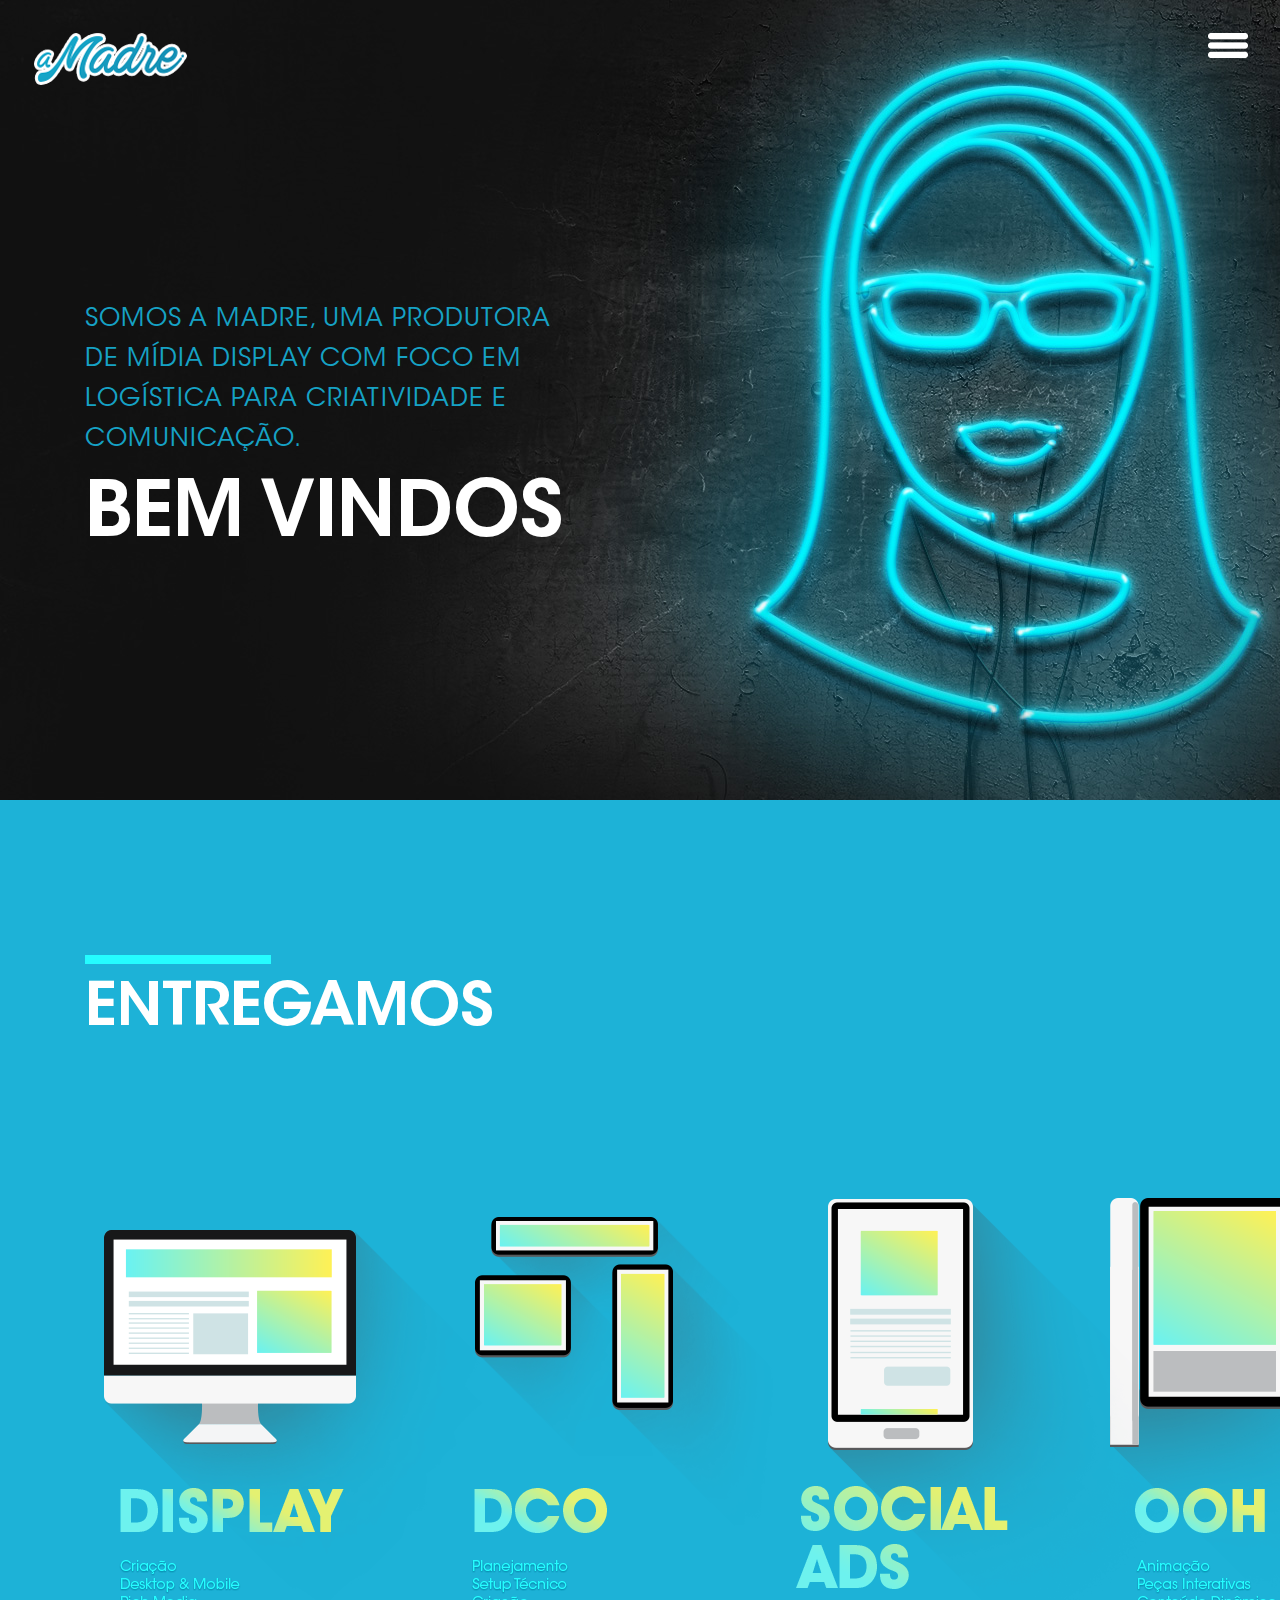
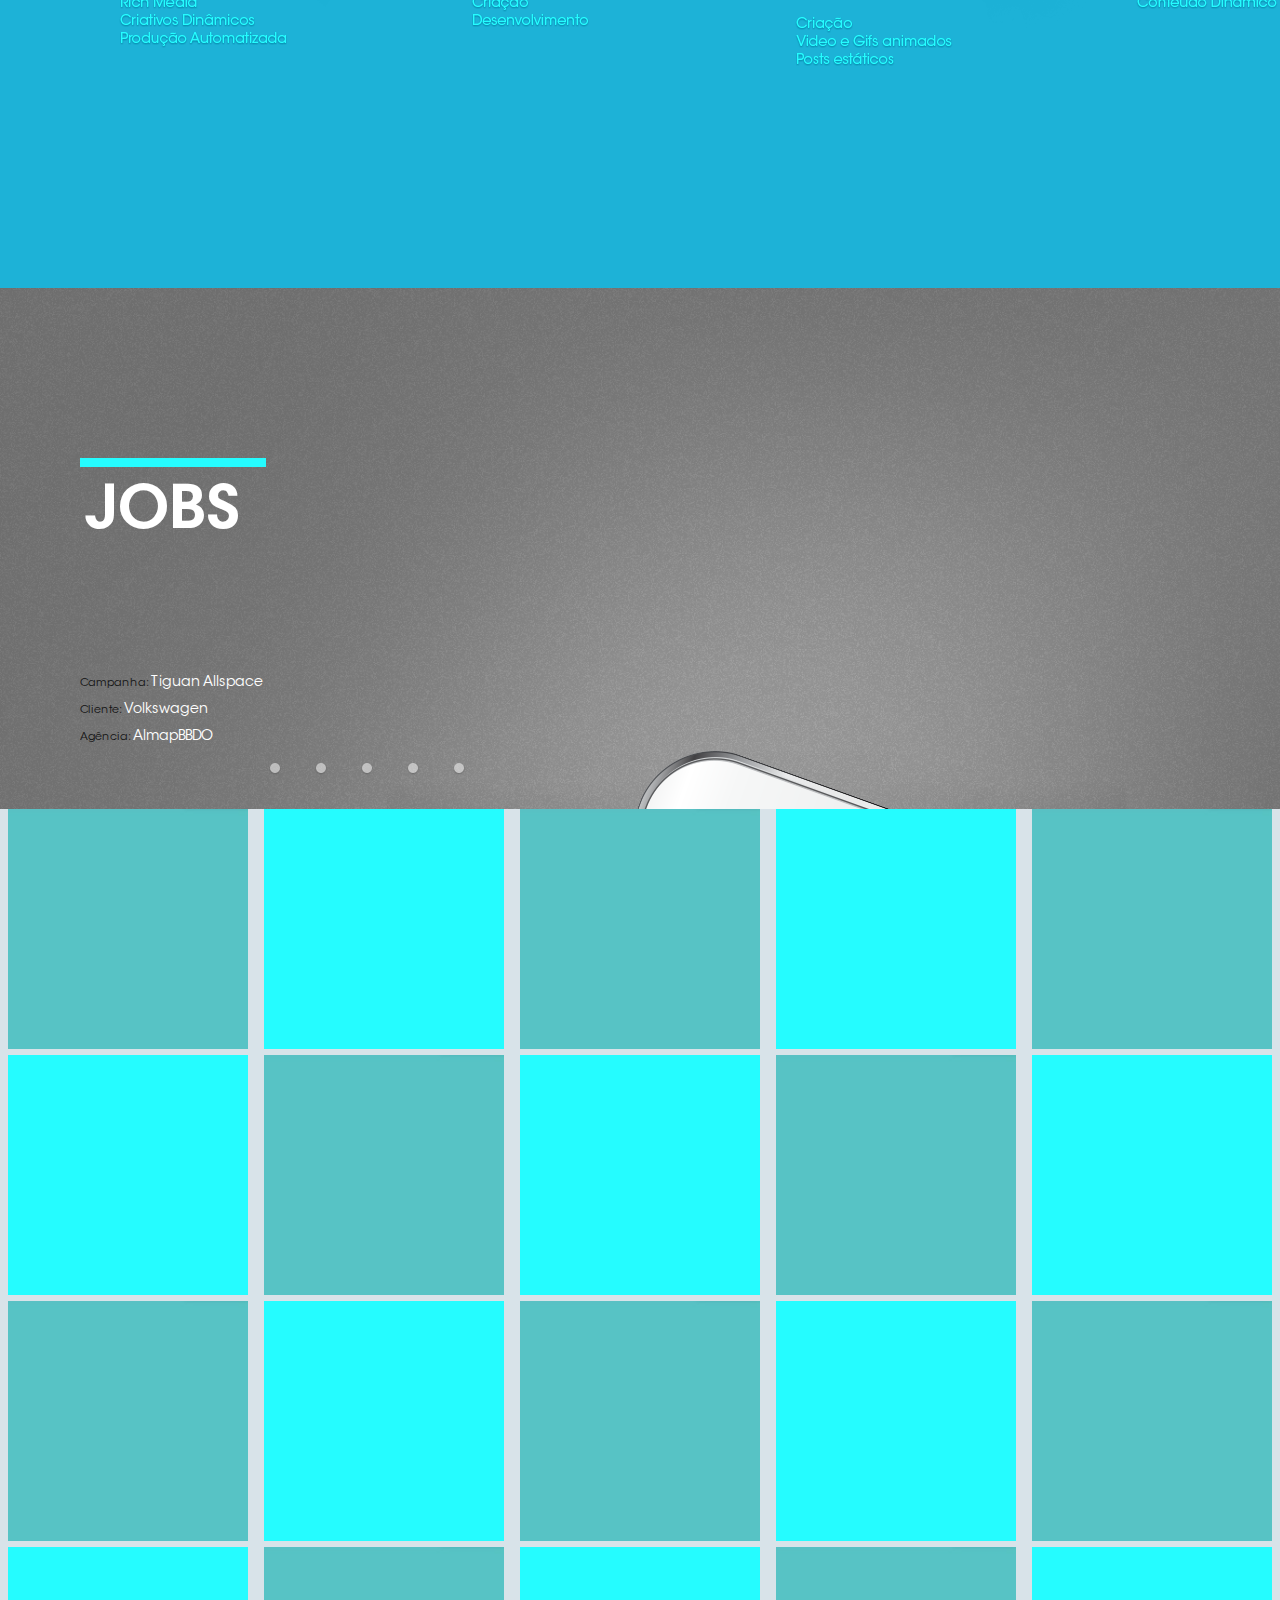
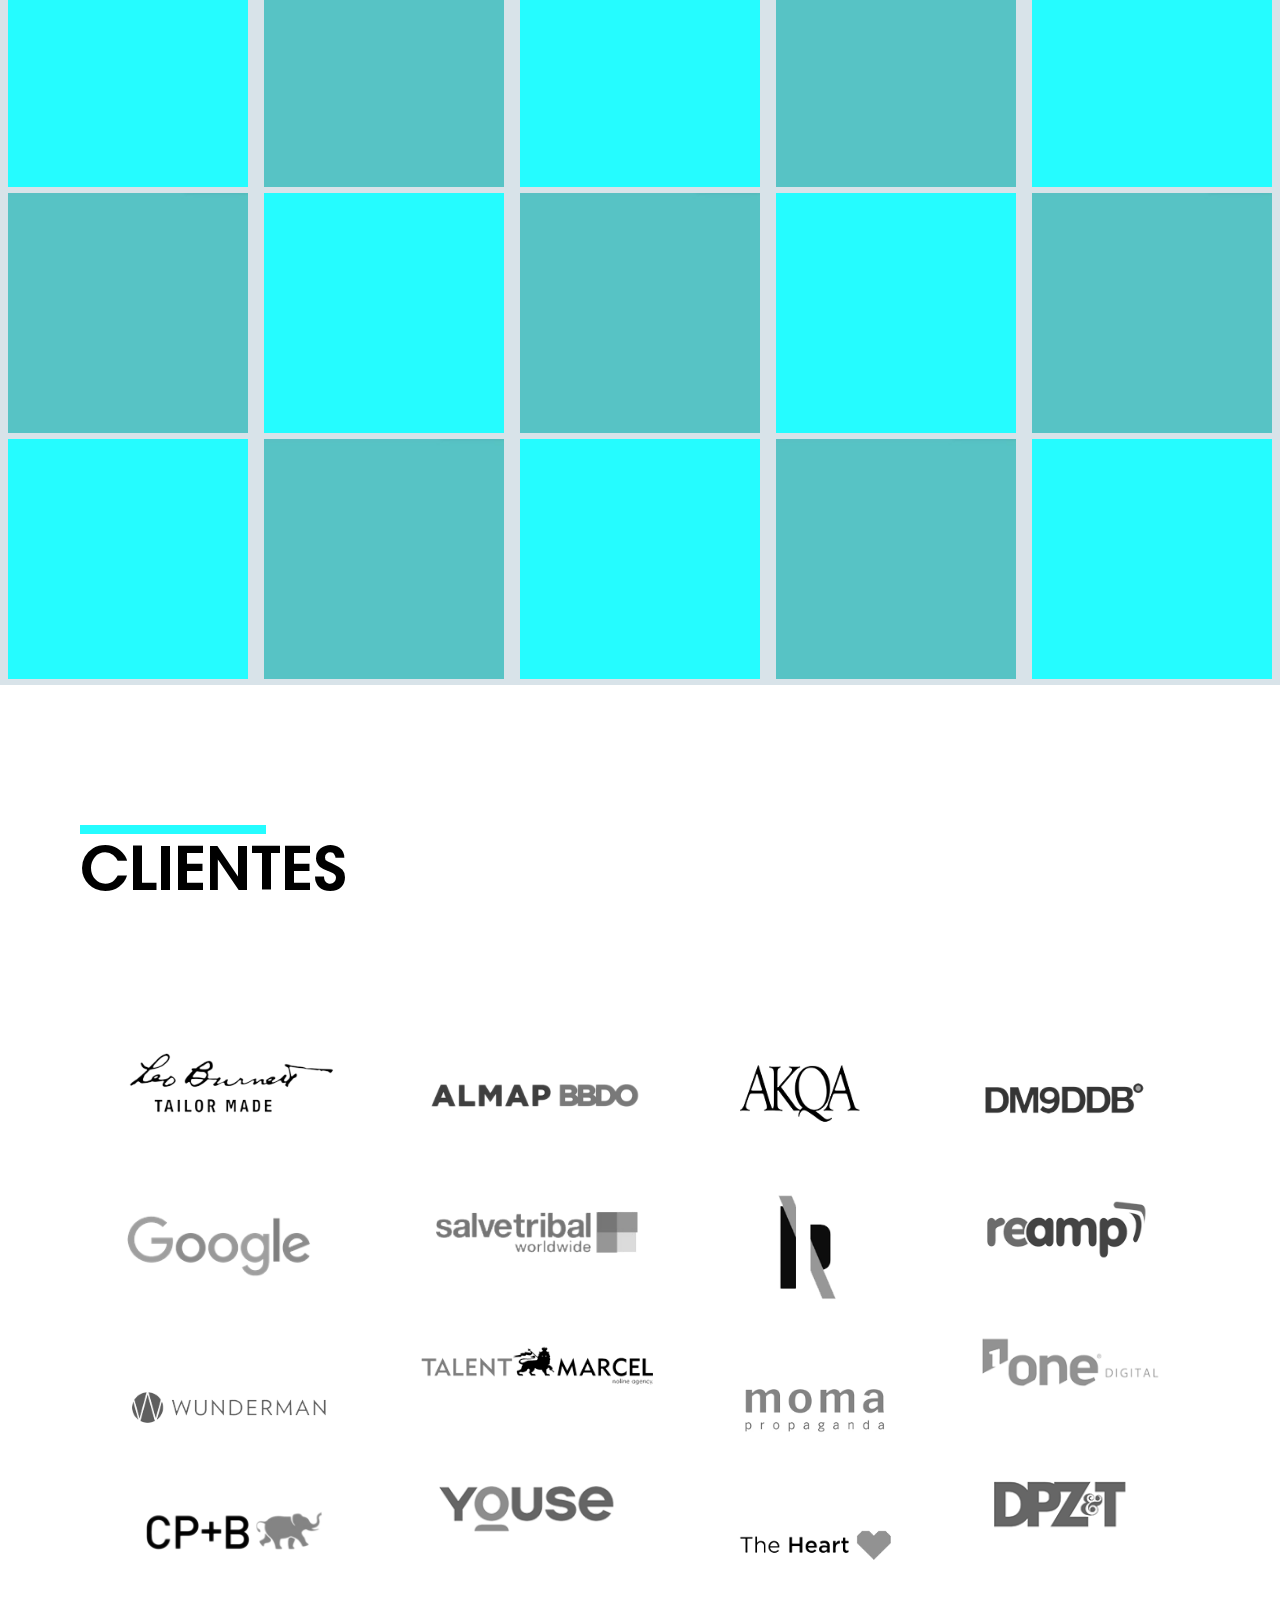
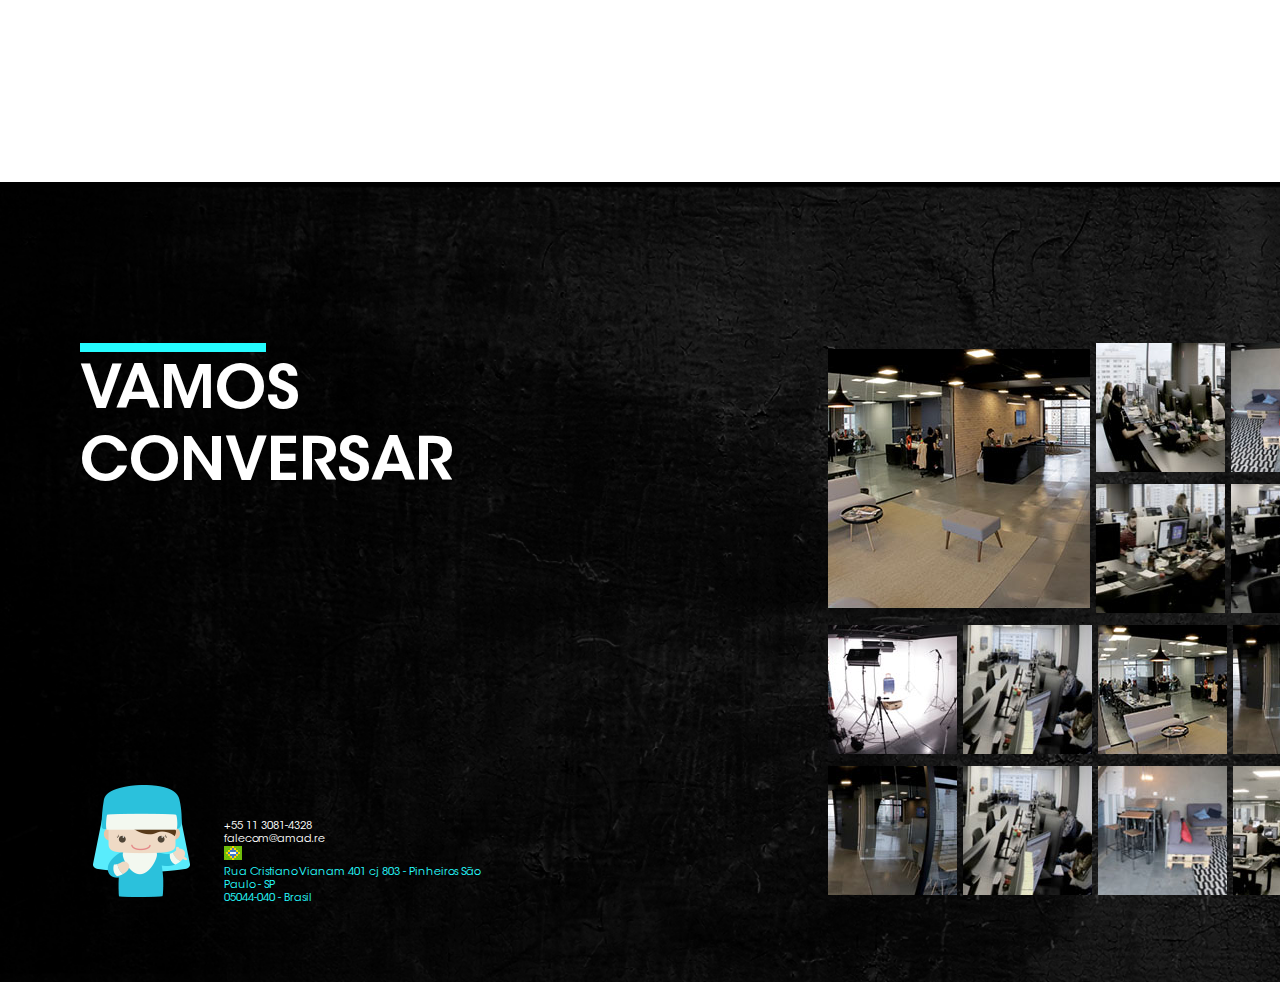
<file: index.html>
<!DOCTYPE html>
<html>
<head>
    <meta charset="UTF-8">
    <meta name="description" content="sucesso madre">
    <meta name="keywords" content="sucesso">
    <meta name="author" content="">
    <meta name="viewport" content="width=device-width, initial-scale=1.0">
    <title>A Madre</title>
    <link rel="stylesheet" type="text/css" media="screen" href="./assets/css/style.css" />
    <link rel="stylesheet" type="text/css" media="screen" href="./assets/font/normal/stylesheet.css" />
</head>
<body>
    <nav>
        <div>
            <a href="#"><img class="brand" src="./assets/img/logo.png" alt="Logo A Madre"></a>
        </div>        
        <div>
            <a href="#link"><img class="brand" src="./assets/img/menu.png" alt="menu" onclick="openNav()"></a>
        </div>        
        <div id="menu" class="menu--toggle">
            <a href="javascript:void(0)" class="closebtn" onclick="closeNav()">&times;</a>
            <a href="#">HOME</a>
            <a href="#">ENTREGAMOS</a>
            <a href="#">JOBS</a>
            <a href="#">CLIENTES</a>
            <a href="#">CONTATO</a>
        </div>
    </nav>
    
    <header>
        <P> Somos A Madre, uma produtora de mídia display com  foco em logística para criatividade e comunicação. </P>
        <div>
            <h1>BEM VINDOS</h1>            
        </div>
    </header>
    
    <section class="wedeliver">
        <div>
            <img class="bar--wedeliver" src="./assets/img/bar__h1.jpg">
            <h1>ENTREGAMOS</h1>            
        </div>
        
        <!-- card001 -->
        <div class="wedeliver--products">  
            
            <div>
                <img src="./assets/img/wedeliver__imgs_sliced/card01_display.png" alt="Display: Criação, Desktop & Mobile, Rich Media, Criativo Dinâmicos, Produção Automatizada">
            </div>
            
            <!-- card002 -->
            
            <div>
                <img src="./assets/img/wedeliver__imgs_sliced/card02_dco.png" alt=" DCO: Planejamento, Setup Técnico, Criação, Desenvolvimento">
            </div>
            
            <!-- card003 -->
            
            <div>
                <img src="./assets/img/wedeliver__imgs_sliced/card03_socialads.png" alt=" Criação, Videos e Gifs animados, Posts estáticos">
            </div>
            
            <!-- card004 -->
            
            <div>
                <img src="./assets/img/wedeliver__imgs_sliced/card04_ooh.png" alt="OOH: Animação,Peças Interativas, Conteúdo Dinâmico">
            </div>
            
        </section>
        
        <section class="jobs">          
            <div>
                <img class="bar--job" src="./assets/img/bar__h1.jpg">
                <h1>JOBS</h1>
                <div class="jobs--p">
                    <p><span class="jobs--p-adjust">Campanha: </span>Tiguan Allspace</p>
                    <p><span class="jobs--p-adjust">Cliente: </span>Volkswagen</p>
                    <p><span class="jobs--p-adjust">Agência: </span>AlmapBBDO</p>
                </div>
                <div class="jobs--bullets"> 
                    <div>
                        <a href="#"> 
                            <img src="./assets/img/bullet.png" alt="botão de transição do slide">
                        </a>
                    </div>                   
                    <div>
                        <a href="#"> 
                            <img src="./assets/img/bullet.png" alt="botão de transição do slide">
                        </a>
                    </div>                   
                    
                    <div>
                        <a href="#"> 
                            <img src="./assets/img/bullet.png" alt="botão de transição do slide">
                        </a>
                    </div>                   
                    
                    <div>
                        <a href="#"> 
                            <img src="./assets/img/bullet.png" alt="botão de transição do slide">
                        </a>
                    </div>                   
                    
                    <div>
                        <a href="#"> 
                            <img src="./assets/img/bullet.png" alt="botão de transição do slide">
                        </a>
                    </div>                   
                </div>
            </div>
            
            <div class="jobs--celprlx">
                <!-- <img class="cel--conteudo" src="./assets/img/celular__conteudoteste.png" alt="celular"> -->
                <img clas="cel--base" src="./assets/img/cel_nshadow.png" alt="celular">
            </div>
            
        </section>
        
        <section class="thumbs">            
            <!-- col-1 -->
            <div>
                <a href="#"> 
                    <img src="./assets/img/jobeven.jpg">
                </a>
            </div>
            <div>
                <a href="#"> 
                    <img src="./assets/img/jobodd.jpg">
                </a>
            </div>
            <div>
                <a href="#"> 
                    <img src="./assets/img/jobeven.jpg">
                </a>
            </div>
            <div>
                <a href="#"> 
                    <img src="./assets/img/jobodd.jpg">
                </a>
            </div> 
            <div>
                <a href="#"> 
                    <img src="./assets/img/jobeven.jpg">
                </a>
            </div>
            <div>
                <a href="#"> 
                    <img src="./assets/img/jobodd.jpg">
                </a>
            </div>               
            <!-- col-2 -->
            <div>
                <a href="#"> 
                    <img src="./assets/img/jobeven.jpg">
                </a>
            </div>
            <div>
                <a href="#"> 
                    <img src="./assets/img/jobodd.jpg">
                </a>
            </div> 
            <div>
                <a href="#"> 
                    <img src="./assets/img/jobeven.jpg">
                </a>
            </div>
            <div>
                <a href="#"> 
                    <img src="./assets/img/jobodd.jpg">
                </a>
            </div> 
            <a href="#"> 
                <img src="./assets/img/jobeven.jpg">
            </a>
        </div>  
        <div>
            <a href="#"> 
                <img src="./assets/img/jobodd.jpg">
            </a>
        </div>       
        <!-- col-3 -->
        <div>
            <a href="#"> 
                <img src="./assets/img/jobeven.jpg">
            </a>
        </div>
        <div>
            <a href="#"> 
                <img src="./assets/img/jobodd.jpg">
            </a>
        </div>
        <div>
            <a href="#"> 
                <img src="./assets/img/jobeven.jpg">
            </a>
        </div>
        <div>
            <a href="#"> 
                <img src="./assets/img/jobodd.jpg">
            </a>
        </div> 
        <div>
            <a href="#"> 
                <img src="./assets/img/jobeven.jpg">
            </a>
        </div>
        <!-- col-4 -->
        <div>
            <a href="#"> 
                <img src="./assets/img/jobodd.jpg">
            </a>
        </div>
        
        <div>
            <a href="#"> 
                <img src="./assets/img/jobeven.jpg">
            </a>
        </div>
        <div>
            <a href="#"> 
                <img src="./assets/img/jobodd.jpg">
            </a>
        </div> 
        <div>
            <a href="#"> 
                <img src="./assets/img/jobeven.jpg">
            </a>
        </div>
        <div>
            <a href="#"> 
                <img src="./assets/img/jobodd.jpg">
            </a>
        </div>  
        <!-- col-5 -->
        <div>
            <a href="#"> 
                <img src="./assets/img/jobeven.jpg">
            </a>
        </div>
        <div>
            <a href="#"> 
                <img src="./assets/img/jobodd.jpg">
            </a>
        </div>
        <!-- col-6 -->
        <div>
            <a href="#"> 
                <img src="./assets/img/jobeven.jpg">
            </a>
        </div>
        <div>
            <a href="#"> 
                <img src="./assets/img/jobodd.jpg">
            </a>
        </div> 
        <div>
            <a href="#"> 
                <img src="./assets/img/jobeven.jpg">
            </a>
        </div>
        <div>
            <a href="#"> 
                <img src="./assets/img/jobodd.jpg">
            </a>
        </div> 
        <div>
            <a href="#"> 
                <img src="./assets/img/jobeven.jpg">
            </a>
        </div>
        <div>
            <a href="#"> 
                <img src="./assets/img/jobodd.jpg">
            </a>
        </div>          
    </div>     
</section>  

<section class="clients">
    <div>
        <img class= "bar--client" src="./assets/img/bar__h1.jpg">
        <h1> CLIENTES</h1>
    </div>
    
    <div class="clients--col">
        <!-- col 01 -->
        <div>
            <div class="clients--brand">
                <a href="#"> 
                    <img src="./assets//img/clientes/leobnt.png" alt="Logo Cliente LEO BRUNET">
                </a>
            </div>
            <div class="clients--brand">
                <a href="#"> 
                    <img src="./assets//img/clientes/google.png" alt="Logo Cliente GOOGLE">
                </a>
            </div>
            <div class="clients--brand">
                <a href="#"> 
                    <img src="./assets//img/clientes/wunderman.png" alt="Logo Cliente WUNDERMAN">
                </a>
            </div>
            <div class="clients--brand">
                <a href="#"> 
                    <img src="./assets//img/clientes/cpb.png" alt="Logo Cliente CP+B">
                </a>
            </div>
        </div>
        <!-- col 02 -->
        <div>                    
            <div class="clients--brand">
                <a href="#"> 
                    <img src="./assets//img/clientes/almapbbdo.png" alt="Logo Cliente ALMA BBDO">
                </a>
            </div>
            <div class="clients--brand">
                <a href="#"> 
                    <img src="./assets//img/clientes/salvetribal.png" alt="Logo Cliente SALVE TRIBAL">
                </a>
            </div>
            <div class="clients--brand">
                <a href="#"> 
                    <img src="./assets//img/clientes/talentmarcel.png" alt="Logo Cliente TALENT MARCEL">
                </a>
            </div>
            <div class="clients--brand">
                <a href="#"> 
                    <img src="./assets//img/clientes/youse.png" alt="Logo Cliente YOUSE">
                </a>
            </div>
        </div>
        <!-- col 03 -->
        <div>
            <div class="clients--brand">
                <a href="#"> 
                    <img src="./assets//img/clientes/akqa.png" alt="Logo Cliente AKGA">
                </a>
            </div>
            <div class="clients--brand">
                <a href="#"> 
                    <img src="./assets//img/clientes/logocliente.png" alt="Logo Cliente ???">
                </a>
            </div>
            <div class="clients--brand">
                <a href="#"> 
                    <img src="./assets//img/clientes/moma.png" alt="Logo Cliente MOMA">
                </a>
            </div>
            <div class="clients--brand">
                <a href="#"> 
                    <img src="./assets//img/clientes/theheart.png" alt="Logo Cliente THE HEART">
                </a>
            </div>
        </div>
        <div>
            <!-- col 04 -->  
            <div class="clients--brand">
                <a href="#"> 
                    <img src="./assets//img/clientes/dm9ddb.png" alt="Logo Cliente DM9DDB">
                </a>
            </div>
            <div class="clients--brand">
                <a href="#"> 
                    <img src="./assets//img/clientes/reamp.png" alt="Logo Cliente REAMP">
                </a>
            </div>
            <div class="clients--brand">
                <a href="#"> 
                    <img src="./assets//img/clientes/onedigital.png" alt="Logo Cliente One Digital">
                </a>
            </div>
            <div class="clients--brand">
                <a href="#"> 
                    <img src="./assets//img/clientes/dpzt.png" alt="Logo Cliente DPZT">
                </a>
            </div>
        </div>
    </div>
</section>        

<footer>
    <div class="footer--contact">
        <div>
            <img class= "bar--footer" src="./assets/img/bar__h1.jpg">
            <h1>VAMOS <br>CONVERSAR</h1>            
        </div> 
        <div class="footer--data">
            <div>
                <a href="#"> 
                    <img src="./assets//img/footer/madresita.png" alt="ilustração da Madre">
                </a>                    
            </div>
            <div>
                <p>+55 11 3081-4328</p>
                <p>falecom@amad.re</p>
                <img src="./assets//img/footer/bandeirabra.jpg" alt="bandeira brasil">
                <p class="footer--p">Rua Cristiano Vianam 401 cj 803 - Pinheiros São Paulo - SP</p>
                <p class="footer--p">05044-040 - Brasil</p>
            </div>
        </div>
    </div>
    
    
    <div class="footer--gallery">
        <div class="footer--gallery--01">
            <div>
                <a href="#"> 
                    <img src="./assets/img/footer/footer_imgbigger.jpg" alt="imagem escritorio Madre">
                </a>
            </div>
            <div class="footer--gallery-right">
                <!-- div right com 4 images -->
                <div>
                    <div>
                        <a href="#"> 
                            <img src="./assets/img/footer/footer_img01.jpg" alt="imagem escritorio Madre">
                        </a>
                    </div>
                    
                    <div>
                        <a href="#"> 
                            <img src="./assets/img/footer/footer_img02.jpg" alt="imagem escritorio Madre">
                        </a>
                    </div>
                </div>
                
                <div>
                    <div>
                        <a href="#"> 
                            <img src="./assets/img/footer/footer_img03.jpg" alt="imagem escritorio Madre">
                        </a>
                    </div>
                    
                    <div>
                        <a href="#"> 
                            <img src="./assets/img/footer/footer_img04.jpg" alt="imagem escritorio Madre">
                        </a>
                    </div>
                </div>                   
            </div>                
        </div>
        
        <div>
            <div class="footer--gallery-base--r1">
                <!-- div row 01-->        
                <div>
                    <a href="#"> 
                        <img src="./assets/img/footer/footer_img05.jpg" alt="imagem escritorio Madre">
                    </a>
                </div>
                
                <div>
                    <a href="#"> 
                        <img src="./assets/img/footer/footer_img06.jpg" alt="imagem escritorio Madre">
                    </a>
                </div>
                
                <div>
                    <a href="#"> 
                        <img src="./assets/img/footer/footer_img07.jpg" alt="imagem escritorio Madre">
                    </a>
                </div>
                
                <div>
                    <a href="#"> 
                        <img src="./assets/img/footer/footer_img08.jpg" alt="imagem escritorio Madre">
                    </a>
                </div>
            </div>
            
            <div class="footer--gallery-base--r2">
                <!-- div row 02-->        
                <div>
                    <a href="#"> 
                        <img src="./assets/img/footer/footer_img08.jpg" alt="imagem escritorio Madre">
                    </a>
                </div>
                
                <div>
                    <a href="#"> 
                        <img src="./assets/img/footer/footer_img06.jpg" alt="imagem escritorio Madre">
                    </a>
                </div>
                
                <div>
                    <a href="#"> 
                        <img src="./assets/img/footer/footer_img11.jpg" alt="imagem escritorio Madre">
                    </a>
                </div>
                
                <div>
                    <a href="#"> 
                        <img src="./assets/img/footer/footer_img12.jpg" alt="imagem escritorio Madre">
                    </a>
                </div>
            </div>
            
        </div>
    </div>
    
    
    
</footer>

<script>
    function openNav() {
        document.getElementById("menu").style.width = "400px";
    }
    
    function closeNav() {
        document.getElementById("menu").style.width = "0";
    }
</script>

</body>
</html>
</file>
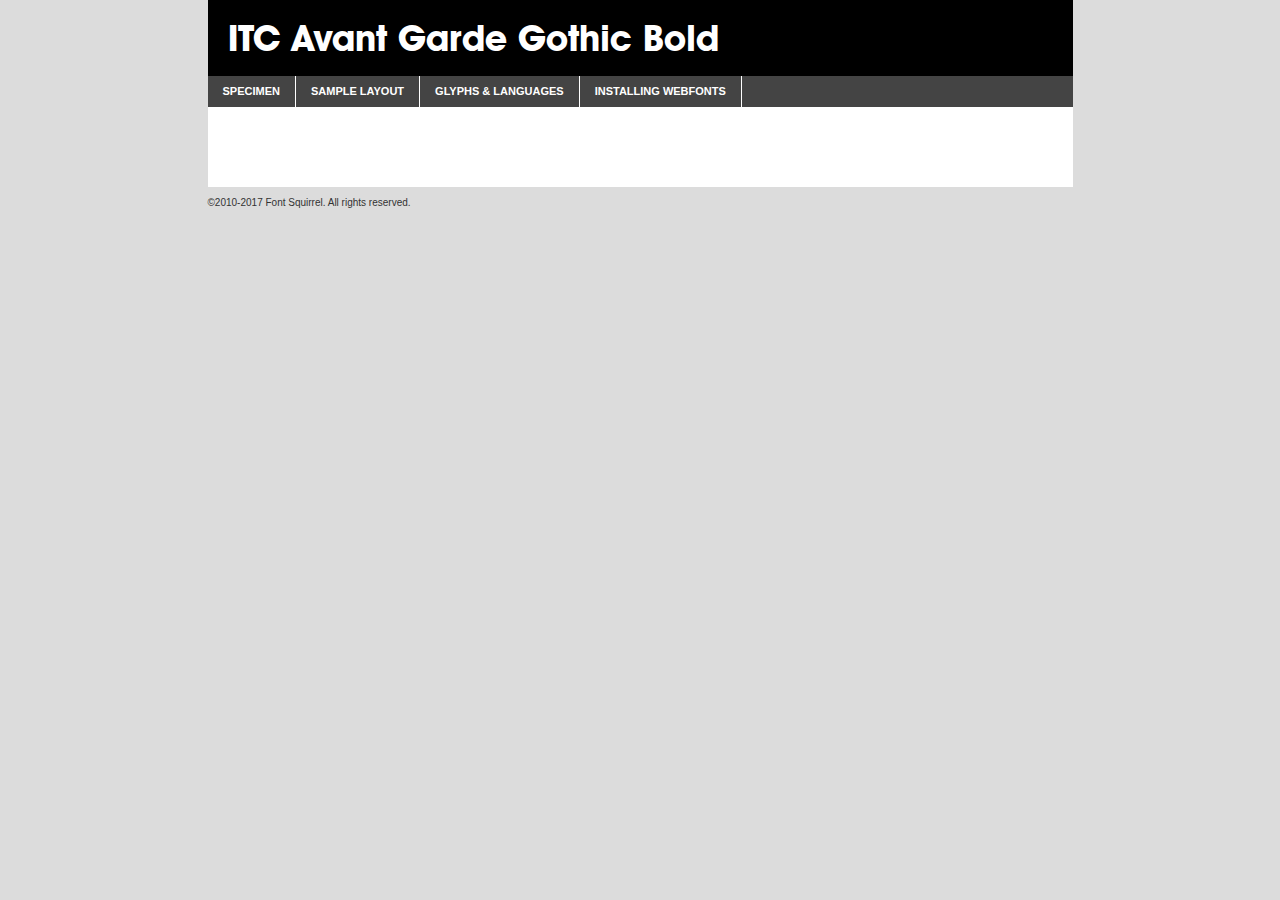
<file: assets/font/bkp/avantgardeitcbybt-bold-demo.html>
<!DOCTYPE html PUBLIC "-//W3C//DTD XHTML 1.0 Transitional//EN"
	"http://www.w3.org/TR/xhtml1/DTD/xhtml1-transitional.dtd">

<html xmlns="http://www.w3.org/1999/xhtml" xml:lang="en" lang="en">
<head>
	<meta http-equiv="Content-Type" content="text/html; charset=utf-8" />
	<script src="http://ajax.googleapis.com/ajax/libs/jquery/1.7.2/jquery.min.js" type="text/javascript" charset="utf-8"></script>
	<script type="text/javascript">
	(function($){$.fn.easyTabs=function(option){var param=jQuery.extend({fadeSpeed:"fast",defaultContent:1,activeClass:'active'},option);$(this).each(function(){var thisId="#"+this.id;if(param.defaultContent==''){param.defaultContent=1;}
	if(typeof param.defaultContent=="number")
	{var defaultTab=$(thisId+" .tabs li:eq("+(param.defaultContent-1)+") a").attr('href').substr(1);}else{var defaultTab=param.defaultContent;}
	$(thisId+" .tabs li a").each(function(){var tabToHide=$(this).attr('href').substr(1);$("#"+tabToHide).addClass('easytabs-tab-content');});hideAll();changeContent(defaultTab);function hideAll(){$(thisId+" .easytabs-tab-content").hide();}
	function changeContent(tabId){hideAll();$(thisId+" .tabs li").removeClass(param.activeClass);$(thisId+" .tabs li a[href=#"+tabId+"]").closest('li').addClass(param.activeClass);if(param.fadeSpeed!="none")
	{$(thisId+" #"+tabId).fadeIn(param.fadeSpeed);}else{$(thisId+" #"+tabId).show();}}
	$(thisId+" .tabs li").click(function(){var tabId=$(this).find('a').attr('href').substr(1);changeContent(tabId);return false;});});}})(jQuery);
	</script>
	<link rel="stylesheet" href="specimen_files/specimen_stylesheet.css" type="text/css" charset="utf-8" />
	<link rel="stylesheet" href="stylesheet.css" type="text/css" charset="utf-8" />

	<style type="text/css">
					body{
				font-family: 'itc_avant_garde_gothicbold';
							}
		</style>

	<title>ITC Avant Garde Gothic Bold Specimen</title>
	
	
	<script type="text/javascript" charset="utf-8">
		$(document).ready(function() {
			$('#container').easyTabs({defaultContent:1});
		});
	</script>
</head>

<body>
<div id="container">
	<div id="header">
		ITC Avant Garde Gothic Bold	</div>
	<ul class="tabs">
		<li><a href="#specimen">Specimen</a></li>
		<li><a href="#layout">Sample Layout</a></li>
				<li><a href="#glyphs">Glyphs &amp; Languages</a></li>
		<li><a href="#installing">Installing Webfonts</a></li>
		
	</ul>
	
	<div id="main_content">

		
			<div id="specimen">
		
				<div class="section">
					<div class="grid12 firstcol">
						<div class="huge">AaBb</div>
					</div>
				</div>
		
				<div class="section">
					<div class="glyph_range">A&#x200B;B&#x200b;C&#x200b;D&#x200b;E&#x200b;F&#x200b;G&#x200b;H&#x200b;I&#x200b;J&#x200b;K&#x200b;L&#x200b;M&#x200b;N&#x200b;O&#x200b;P&#x200b;Q&#x200b;R&#x200b;S&#x200b;T&#x200b;U&#x200b;V&#x200b;W&#x200b;X&#x200b;Y&#x200b;Z&#x200b;a&#x200b;b&#x200b;c&#x200b;d&#x200b;e&#x200b;f&#x200b;g&#x200b;h&#x200b;i&#x200b;j&#x200b;k&#x200b;l&#x200b;m&#x200b;n&#x200b;o&#x200b;p&#x200b;q&#x200b;r&#x200b;s&#x200b;t&#x200b;u&#x200b;v&#x200b;w&#x200b;x&#x200b;y&#x200b;z&#x200b;1&#x200b;2&#x200b;3&#x200b;4&#x200b;5&#x200b;6&#x200b;7&#x200b;8&#x200b;9&#x200b;0&#x200b;&amp;&#x200b;.&#x200b;,&#x200b;?&#x200b;!&#x200b;&#64;&#x200b;(&#x200b;)&#x200b;#&#x200b;$&#x200b;%&#x200b;*&#x200b;+&#x200b;-&#x200b;=&#x200b;:&#x200b;;</div>
				</div>
				<div class="section">
					<div class="grid12 firstcol">
						<table class="sample_table">
							<tr><td>10</td><td class="size10">abcdefghijklmnopqrstuvwxyzABCDEFGHIJKLMNOPQRSTUVWXYZ0123456789abcdefghijklmnopqrstuvwxyzABCDEFGHIJKLMNOPQRSTUVWXYZ0123456789abcdefghijklmnopqrstuvwxyzABCDEFGHIJKLMNOPQRSTUVWXYZ</td></tr>
							<tr><td>11</td><td class="size11">abcdefghijklmnopqrstuvwxyzABCDEFGHIJKLMNOPQRSTUVWXYZ0123456789abcdefghijklmnopqrstuvwxyzABCDEFGHIJKLMNOPQRSTUVWXYZ0123456789abcdefghijklmnopqrstuvwxyzABCDEFGHIJKLMNOPQRSTUVWXYZ</td></tr>
							<tr><td>12</td><td class="size12">abcdefghijklmnopqrstuvwxyzABCDEFGHIJKLMNOPQRSTUVWXYZ0123456789abcdefghijklmnopqrstuvwxyzABCDEFGHIJKLMNOPQRSTUVWXYZ0123456789abcdefghijklmnopqrstuvwxyzABCDEFGHIJKLMNOPQRSTUVWXYZ</td></tr>
							<tr><td>13</td><td class="size13">abcdefghijklmnopqrstuvwxyzABCDEFGHIJKLMNOPQRSTUVWXYZ0123456789abcdefghijklmnopqrstuvwxyzABCDEFGHIJKLMNOPQRSTUVWXYZ0123456789abcdefghijklmnopqrstuvwxyzABCDEFGHIJKLMNOPQRSTUVWXYZ</td></tr>
							<tr><td>14</td><td class="size14">abcdefghijklmnopqrstuvwxyzABCDEFGHIJKLMNOPQRSTUVWXYZ0123456789abcdefghijklmnopqrstuvwxyzABCDEFGHIJKLMNOPQRSTUVWXYZ0123456789abcdefghijklmnopqrstuvwxyzABCDEFGHIJKLMNOPQRSTUVWXYZ</td></tr>
							<tr><td>16</td><td class="size16">abcdefghijklmnopqrstuvwxyzABCDEFGHIJKLMNOPQRSTUVWXYZ0123456789abcdefghijklmnopqrstuvwxyzABCDEFGHIJKLMNOPQRSTUVWXYZ</td></tr>
							<tr><td>18</td><td class="size18">abcdefghijklmnopqrstuvwxyzABCDEFGHIJKLMNOPQRSTUVWXYZ0123456789abcdefghijklmnopqrstuvwxyzABCDEFGHIJKLMNOPQRSTUVWXYZ</td></tr>
							<tr><td>20</td><td class="size20">abcdefghijklmnopqrstuvwxyzABCDEFGHIJKLMNOPQRSTUVWXYZ0123456789abcdefghijklmnopqrstuvwxyzABCDEFGHIJKLMNOPQRSTUVWXYZ</td></tr>
							<tr><td>24</td><td class="size24">abcdefghijklmnopqrstuvwxyzABCDEFGHIJKLMNOPQRSTUVWXYZ0123456789abcdefghijklmnopqrstuvwxyzABCDEFGHIJKLMNOPQRSTUVWXYZ</td></tr>
							<tr><td>30</td><td class="size30">abcdefghijklmnopqrstuvwxyzABCDEFGHIJKLMNOPQRSTUVWXYZ0123456789abcdefghijklmnopqrstuvwxyzABCDEFGHIJKLMNOPQRSTUVWXYZ</td></tr>
							<tr><td>36</td><td class="size36">abcdefghijklmnopqrstuvwxyzABCDEFGHIJKLMNOPQRSTUVWXYZ0123456789abcdefghijklmnopqrstuvwxyzABCDEFGHIJKLMNOPQRSTUVWXYZ</td></tr>
							<tr><td>48</td><td class="size48">abcdefghijklmnopqrstuvwxyzABCDEFGHIJKLMNOPQRSTUVWXYZ0123456789abcdefghijklmnopqrstuvwxyzABCDEFGHIJKLMNOPQRSTUVWXYZ</td></tr>
							<tr><td>60</td><td class="size60">abcdefghijklmnopqrstuvwxyzABCDEFGHIJKLMNOPQRSTUVWXYZ0123456789abcdefghijklmnopqrstuvwxyzABCDEFGHIJKLMNOPQRSTUVWXYZ</td></tr>
							<tr><td>72</td><td class="size72">abcdefghijklmnopqrstuvwxyzABCDEFGHIJKLMNOPQRSTUVWXYZ0123456789abcdefghijklmnopqrstuvwxyzABCDEFGHIJKLMNOPQRSTUVWXYZ</td></tr>
							<tr><td>90</td><td class="size90">abcdefghijklmnopqrstuvwxyzABCDEFGHIJKLMNOPQRSTUVWXYZ0123456789abcdefghijklmnopqrstuvwxyzABCDEFGHIJKLMNOPQRSTUVWXYZ</td></tr>
						</table>
				
					</div>
			
				</div>
		
		
		
								<div class="section" id="bodycomparison">


										<div id="xheight">
				<div class="fontbody">&#x25FC;&#x25FC;&#x25FC;&#x25FC;&#x25FC;&#x25FC;&#x25FC;&#x25FC;&#x25FC;&#x25FC;&#x25FC;&#x25FC;&#x25FC;&#x25FC;&#x25FC;&#x25FC;&#x25FC;&#x25FC;&#x25FC;&#x25FC;&#x25FC;&#x25FC;&#x25FC;&#x25FC;&#x25FC;&#x25FC;&#x25FC;&#x25FC;&#x25FC;&#x25FC;&#x25FC;&#x25FC;&#x25FC;&#x25FC;&#x25FC;&#x25FC;&#x25FC;&#x25FC;&#x25FC;&#x25FC;&#x25FC;&#x25FC;&#x25FC;&#x25FC;&#x25FC;&#x25FC;&#x25FC;&#x25FC;&#x25FC;&#x25FC;&#x25FC;&#x25FC;&#x25FC;&#x25FC;&#x25FC;&#x25FC;&#x25FC;&#x25FC;&#x25FC;&#x25FC;&#x25FC;&#x25FC;&#x25FC;&#x25FC;&#x25FC;&#x25FC;&#x25FC;&#x25FC;&#x25FC;&#x25FC;&#x25FC;&#x25FC;&#x25FC;&#x25FC;&#x25FC;&#x25FC;&#x25FC;&#x25FC;&#x25FC;&#x25FC;&#x25FC;&#x25FC;&#x25FC;&#x25FC;&#x25FC;&#x25FC;&#x25FC;&#x25FC;&#x25FC;&#x25FC;&#x25FC;&#x25FC;&#x25FC;&#x25FC;&#x25FC;&#x25FC;&#x25FC;&#x25FC;&#x25FC;body</div><div class="arialbody">body</div><div class="verdanabody">body</div><div class="georgiabody">body</div></div>
										<div class="fontbody" style="z-index:1">
											body<span>ITC Avant Garde Gothic Bold</span>
										</div>
										<div class="arialbody" style="z-index:1">
											body<span>Arial</span>
										</div>
										<div class="verdanabody" style="z-index:1">
											body<span>Verdana</span>
										</div>
										<div class="georgiabody" style="z-index:1">
											body<span>Georgia</span>
										</div>



								</div>
		
		
				<div class="section psample psample_row1" id="">
					
					<div class="grid2 firstcol">
						<p class="size10"><span>10.</span>Aenean lacinia bibendum nulla sed consectetur. Fusce dapibus, tellus ac cursus commodo, tortor mauris condimentum nibh, ut fermentum massa justo sit amet risus. Nullam id dolor id nibh ultricies vehicula ut id elit. Cum sociis natoque penatibus et magnis dis parturient montes, nascetur ridiculus mus. Nulla vitae elit libero, a pharetra augue.</p>
			
					</div>
					<div class="grid3">
						<p class="size11"><span>11.</span>Aenean lacinia bibendum nulla sed consectetur. Fusce dapibus, tellus ac cursus commodo, tortor mauris condimentum nibh, ut fermentum massa justo sit amet risus. Nullam id dolor id nibh ultricies vehicula ut id elit. Cum sociis natoque penatibus et magnis dis parturient montes, nascetur ridiculus mus. Nulla vitae elit libero, a pharetra augue.</p>
			
					</div>
					<div class="grid3">
						<p class="size12"><span>12.</span>Aenean lacinia bibendum nulla sed consectetur. Fusce dapibus, tellus ac cursus commodo, tortor mauris condimentum nibh, ut fermentum massa justo sit amet risus. Nullam id dolor id nibh ultricies vehicula ut id elit. Cum sociis natoque penatibus et magnis dis parturient montes, nascetur ridiculus mus. Nulla vitae elit libero, a pharetra augue.</p>
			
					</div>
					<div class="grid4">
						<p class="size13"><span>13.</span>Aenean lacinia bibendum nulla sed consectetur. Fusce dapibus, tellus ac cursus commodo, tortor mauris condimentum nibh, ut fermentum massa justo sit amet risus. Nullam id dolor id nibh ultricies vehicula ut id elit. Cum sociis natoque penatibus et magnis dis parturient montes, nascetur ridiculus mus. Nulla vitae elit libero, a pharetra augue.</p>
			
					</div>
					<div class="white_blend"></div>
					
				</div>
				<div class="section psample psample_row2" id="">
					<div class="grid3 firstcol">
						<p class="size14"><span>14.</span>Aenean lacinia bibendum nulla sed consectetur. Fusce dapibus, tellus ac cursus commodo, tortor mauris condimentum nibh, ut fermentum massa justo sit amet risus. Nullam id dolor id nibh ultricies vehicula ut id elit. Cum sociis natoque penatibus et magnis dis parturient montes, nascetur ridiculus mus. Nulla vitae elit libero, a pharetra augue.</p>
			
					</div>
					<div class="grid4">
						<p class="size16"><span>16.</span>Aenean lacinia bibendum nulla sed consectetur. Fusce dapibus, tellus ac cursus commodo, tortor mauris condimentum nibh, ut fermentum massa justo sit amet risus. Nullam id dolor id nibh ultricies vehicula ut id elit. Cum sociis natoque penatibus et magnis dis parturient montes, nascetur ridiculus mus. Nulla vitae elit libero, a pharetra augue.</p>
			
					</div>
					<div class="grid5">
						<p class="size18"><span>18.</span>Aenean lacinia bibendum nulla sed consectetur. Fusce dapibus, tellus ac cursus commodo, tortor mauris condimentum nibh, ut fermentum massa justo sit amet risus. Nullam id dolor id nibh ultricies vehicula ut id elit. Cum sociis natoque penatibus et magnis dis parturient montes, nascetur ridiculus mus. Nulla vitae elit libero, a pharetra augue.</p>
			
					</div>

					<div class="white_blend"></div>

				</div>
				
				<div class="section psample psample_row3" id="">
					<div class="grid5 firstcol">
						<p class="size20"><span>20.</span>Aenean lacinia bibendum nulla sed consectetur. Fusce dapibus, tellus ac cursus commodo, tortor mauris condimentum nibh, ut fermentum massa justo sit amet risus. Nullam id dolor id nibh ultricies vehicula ut id elit. Cum sociis natoque penatibus et magnis dis parturient montes, nascetur ridiculus mus. Nulla vitae elit libero, a pharetra augue.</p>
					</div>
					<div class="grid7">
						<p class="size24"><span>24.</span>Aenean lacinia bibendum nulla sed consectetur. Fusce dapibus, tellus ac cursus commodo, tortor mauris condimentum nibh, ut fermentum massa justo sit amet risus. Nullam id dolor id nibh ultricies vehicula ut id elit. Cum sociis natoque penatibus et magnis dis parturient montes, nascetur ridiculus mus. Nulla vitae elit libero, a pharetra augue.</p>
					</div>
					
					<div class="white_blend"></div>
					
				</div>
				
				<div class="section psample psample_row4" id="">
					<div class="grid12 firstcol">
						<p class="size30"><span>30.</span>Aenean lacinia bibendum nulla sed consectetur. Fusce dapibus, tellus ac cursus commodo, tortor mauris condimentum nibh, ut fermentum massa justo sit amet risus. Nullam id dolor id nibh ultricies vehicula ut id elit. Cum sociis natoque penatibus et magnis dis parturient montes, nascetur ridiculus mus. Nulla vitae elit libero, a pharetra augue.</p>
					</div>
					<div class="white_blend"></div>
					
				</div>
				
				
				
				<div class="section psample psample_row1 fullreverse">
					<div class="grid2 firstcol">
						<p class="size10"><span>10.</span>Aenean lacinia bibendum nulla sed consectetur. Fusce dapibus, tellus ac cursus commodo, tortor mauris condimentum nibh, ut fermentum massa justo sit amet risus. Nullam id dolor id nibh ultricies vehicula ut id elit. Cum sociis natoque penatibus et magnis dis parturient montes, nascetur ridiculus mus. Nulla vitae elit libero, a pharetra augue.</p>
			
					</div>
					<div class="grid3">
						<p class="size11"><span>11.</span>Aenean lacinia bibendum nulla sed consectetur. Fusce dapibus, tellus ac cursus commodo, tortor mauris condimentum nibh, ut fermentum massa justo sit amet risus. Nullam id dolor id nibh ultricies vehicula ut id elit. Cum sociis natoque penatibus et magnis dis parturient montes, nascetur ridiculus mus. Nulla vitae elit libero, a pharetra augue.</p>
			
					</div>
					<div class="grid3">
						<p class="size12"><span>12.</span>Aenean lacinia bibendum nulla sed consectetur. Fusce dapibus, tellus ac cursus commodo, tortor mauris condimentum nibh, ut fermentum massa justo sit amet risus. Nullam id dolor id nibh ultricies vehicula ut id elit. Cum sociis natoque penatibus et magnis dis parturient montes, nascetur ridiculus mus. Nulla vitae elit libero, a pharetra augue.</p>
			
					</div>
					<div class="grid4">
						<p class="size13"><span>13.</span>Aenean lacinia bibendum nulla sed consectetur. Fusce dapibus, tellus ac cursus commodo, tortor mauris condimentum nibh, ut fermentum massa justo sit amet risus. Nullam id dolor id nibh ultricies vehicula ut id elit. Cum sociis natoque penatibus et magnis dis parturient montes, nascetur ridiculus mus. Nulla vitae elit libero, a pharetra augue.</p>
			
					</div>
					<div class="black_blend"></div>
					
				</div>
				
				<div class="section psample psample_row2 fullreverse">
					<div class="grid3 firstcol">
						<p class="size14"><span>14.</span>Aenean lacinia bibendum nulla sed consectetur. Fusce dapibus, tellus ac cursus commodo, tortor mauris condimentum nibh, ut fermentum massa justo sit amet risus. Nullam id dolor id nibh ultricies vehicula ut id elit. Cum sociis natoque penatibus et magnis dis parturient montes, nascetur ridiculus mus. Nulla vitae elit libero, a pharetra augue.</p>
			
					</div>
					<div class="grid4">
						<p class="size16"><span>16.</span>Aenean lacinia bibendum nulla sed consectetur. Fusce dapibus, tellus ac cursus commodo, tortor mauris condimentum nibh, ut fermentum massa justo sit amet risus. Nullam id dolor id nibh ultricies vehicula ut id elit. Cum sociis natoque penatibus et magnis dis parturient montes, nascetur ridiculus mus. Nulla vitae elit libero, a pharetra augue.</p>
			
					</div>
					<div class="grid5">
						<p class="size18"><span>18.</span>Aenean lacinia bibendum nulla sed consectetur. Fusce dapibus, tellus ac cursus commodo, tortor mauris condimentum nibh, ut fermentum massa justo sit amet risus. Nullam id dolor id nibh ultricies vehicula ut id elit. Cum sociis natoque penatibus et magnis dis parturient montes, nascetur ridiculus mus. Nulla vitae elit libero, a pharetra augue.</p>
			
					</div>
					<div class="black_blend"></div>

				</div>
				
				<div class="section psample fullreverse psample_row3" id="">
					<div class="grid5 firstcol">
						<p class="size20"><span>20.</span>Aenean lacinia bibendum nulla sed consectetur. Fusce dapibus, tellus ac cursus commodo, tortor mauris condimentum nibh, ut fermentum massa justo sit amet risus. Nullam id dolor id nibh ultricies vehicula ut id elit. Cum sociis natoque penatibus et magnis dis parturient montes, nascetur ridiculus mus. Nulla vitae elit libero, a pharetra augue.</p>
					</div>
					<div class="grid7">
						<p class="size24"><span>24.</span>Aenean lacinia bibendum nulla sed consectetur. Fusce dapibus, tellus ac cursus commodo, tortor mauris condimentum nibh, ut fermentum massa justo sit amet risus. Nullam id dolor id nibh ultricies vehicula ut id elit. Cum sociis natoque penatibus et magnis dis parturient montes, nascetur ridiculus mus. Nulla vitae elit libero, a pharetra augue.</p>
					</div>
					
					<div class="black_blend"></div>
					
				</div>
				
				<div class="section psample fullreverse psample_row4" id="" style="border-bottom: 20px #000 solid;">
					<div class="grid12 firstcol">
						<p class="size30"><span>30.</span>Aenean lacinia bibendum nulla sed consectetur. Fusce dapibus, tellus ac cursus commodo, tortor mauris condimentum nibh, ut fermentum massa justo sit amet risus. Nullam id dolor id nibh ultricies vehicula ut id elit. Cum sociis natoque penatibus et magnis dis parturient montes, nascetur ridiculus mus. Nulla vitae elit libero, a pharetra augue.</p>
					</div>
					<div class="black_blend"></div>
					
				</div>
				
				
				
				
			</div>
			
			<div id="layout">
				
				<div class="section">
					
					<div class="grid12 firstcol">
						<h1>Lorem Ipsum Dolor</h1>
						<h2>Etiam porta sem malesuada magna mollis euismod</h2>
						
						<p class="byline">By <a href="#link">Aenean Lacinia</a></p>
					</div>
				</div>
				<div class="section">
					<div class="grid8 firstcol">
						<p class="large">Donec sed odio dui. Morbi leo risus, porta ac consectetur ac, vestibulum at eros. Fusce dapibus, tellus ac cursus commodo, tortor mauris condimentum nibh, ut fermentum massa justo sit amet risus. </p>

						
						<h3>Pellentesque ornare sem</h3>

						<p>Maecenas sed diam eget risus varius blandit sit amet non magna. Maecenas faucibus mollis interdum. Donec ullamcorper nulla non metus auctor fringilla. Nullam id dolor id nibh ultricies vehicula ut id elit. Nullam id dolor id nibh ultricies vehicula ut id elit. </p>

						<p>Aenean eu leo quam. Pellentesque ornare sem lacinia quam venenatis vestibulum. Lorem ipsum dolor sit amet, consectetur adipiscing elit. Cum sociis natoque penatibus et magnis dis parturient montes, nascetur ridiculus mus. </p>

						<p>Nulla vitae elit libero, a pharetra augue. Praesent commodo cursus magna, vel scelerisque nisl consectetur et. Aenean lacinia bibendum nulla sed consectetur. </p>

						<p>Nullam quis risus eget urna mollis ornare vel eu leo. Nullam quis risus eget urna mollis ornare vel eu leo. Maecenas sed diam eget risus varius blandit sit amet non magna. Donec ullamcorper nulla non metus auctor fringilla. </p>

						<h3>Cras mattis consectetur</h3>

						<p>Aenean eu leo quam. Pellentesque ornare sem lacinia quam venenatis vestibulum. Aenean lacinia bibendum nulla sed consectetur. Integer posuere erat a ante venenatis dapibus posuere velit aliquet. Cras mattis consectetur purus sit amet fermentum. </p>

						<p>Nullam id dolor id nibh ultricies vehicula ut id elit. Nullam quis risus eget urna mollis ornare vel eu leo. Cras mattis consectetur purus sit amet fermentum.</p>
					</div>
					
					<div class="grid4 sidebar">
						
						<div class="box reverse">
							<p class="last">Nullam quis risus eget urna mollis ornare vel eu leo. Donec ullamcorper nulla non metus auctor fringilla. Cras mattis consectetur purus sit amet fermentum. Sed posuere consectetur est at lobortis. Lorem ipsum dolor sit amet, consectetur adipiscing elit. </p>
						</div>
						
						<p class="caption">Maecenas sed diam eget risus varius.</p>

						<p>Vestibulum id ligula porta felis euismod semper. Integer posuere erat a ante venenatis dapibus posuere velit aliquet. Vestibulum id ligula porta felis euismod semper. Sed posuere consectetur est at lobortis. Maecenas sed diam eget risus varius blandit sit amet non magna. Fusce dapibus, tellus ac cursus commodo, tortor mauris condimentum nibh, ut fermentum massa justo sit amet risus. </p>

					

						<p>Duis mollis, est non commodo luctus, nisi erat porttitor ligula, eget lacinia odio sem nec elit. Aenean lacinia bibendum nulla sed consectetur. Vivamus sagittis lacus vel augue laoreet rutrum faucibus dolor auctor. Aenean lacinia bibendum nulla sed consectetur. Nullam quis risus eget urna mollis ornare vel eu leo. </p>

						<p>Praesent commodo cursus magna, vel scelerisque nisl consectetur et. Donec ullamcorper nulla non metus auctor fringilla. Maecenas faucibus mollis interdum. Fusce dapibus, tellus ac cursus commodo, tortor mauris condimentum nibh, ut fermentum massa justo sit amet risus. </p>

					</div>
				</div>
				
			</div>


			



		<div id="glyphs">
			<div class="section">
				<div class="grid12 firstcol">
			
				<h1>Language Support</h1>
				<p>The subset of ITC Avant Garde Gothic Bold in this kit supports the following languages:<br />
			
					Albanian, Basque, Breton, Chamorro, Danish, Dutch, English, Faroese, Finnish, French, Frisian, Galician, German, Icelandic, Italian, Malagasy, Norwegian, Portuguese, Spanish, Swedish, Alsatian, Aragonese, Arapaho, Arrernte, Asturian, Aymara, Bislama, Cebuano, Corsican, Fijian, French_creole, Genoese, Gilbertese, Greenlandic, Haitian_creole, Hiligaynon, Hmong, Hopi, Ibanag, Iloko_ilokano, Indonesian, Interglossa_glosa, Interlingua, Irish_gaelic, Jerriais, Lojban, Lombard, Luxembourgeois, Manx, Mohawk, Norfolk_pitcairnese, Occitan, Oromo, Pangasinan, Papiamento, Piedmontese, Potawatomi, Rhaeto-romance, Romansh, Rotokas, Sami_lule, Samoan, Sardinian, Scots_gaelic, Seychelles_creole, Shona, Sicilian, Somali, Southern_ndebele, Swahili, Swati_swazi, Tagalog_filipino_pilipino, Tetum, Tok_pisin, Uyghur_latinized, Volapuk, Walloon, Warlpiri, Xhosa, Yapese, Zulu, Latinbasic, Ubasic, Demo				</p>
				<h1>Glyph Chart</h1>
				<p>The subset of ITC Avant Garde Gothic Bold in this kit includes all the glyphs listed below. Unicode entities are included above each glyph to help you insert individual characters into your layout.</p>
				<div id="glyph_chart">
			
																				 <div><p>&amp;#32;</p>&#32;</div>
																				 <div><p>&amp;#33;</p>&#33;</div>
																				 <div><p>&amp;#34;</p>&#34;</div>
																				 <div><p>&amp;#35;</p>&#35;</div>
																				 <div><p>&amp;#36;</p>&#36;</div>
																				 <div><p>&amp;#37;</p>&#37;</div>
																				 <div><p>&amp;#38;</p>&#38;</div>
																				 <div><p>&amp;#39;</p>&#39;</div>
																				 <div><p>&amp;#40;</p>&#40;</div>
																				 <div><p>&amp;#41;</p>&#41;</div>
																				 <div><p>&amp;#42;</p>&#42;</div>
																				 <div><p>&amp;#43;</p>&#43;</div>
																				 <div><p>&amp;#44;</p>&#44;</div>
																				 <div><p>&amp;#45;</p>&#45;</div>
																				 <div><p>&amp;#46;</p>&#46;</div>
																				 <div><p>&amp;#47;</p>&#47;</div>
																				 <div><p>&amp;#48;</p>&#48;</div>
																				 <div><p>&amp;#49;</p>&#49;</div>
																				 <div><p>&amp;#50;</p>&#50;</div>
																				 <div><p>&amp;#51;</p>&#51;</div>
																				 <div><p>&amp;#52;</p>&#52;</div>
																				 <div><p>&amp;#53;</p>&#53;</div>
																				 <div><p>&amp;#54;</p>&#54;</div>
																				 <div><p>&amp;#55;</p>&#55;</div>
																				 <div><p>&amp;#56;</p>&#56;</div>
																				 <div><p>&amp;#57;</p>&#57;</div>
																				 <div><p>&amp;#58;</p>&#58;</div>
																				 <div><p>&amp;#59;</p>&#59;</div>
																				 <div><p>&amp;#60;</p>&#60;</div>
																				 <div><p>&amp;#61;</p>&#61;</div>
																				 <div><p>&amp;#62;</p>&#62;</div>
																				 <div><p>&amp;#63;</p>&#63;</div>
																				 <div><p>&amp;#64;</p>&#64;</div>
																				 <div><p>&amp;#65;</p>&#65;</div>
																				 <div><p>&amp;#66;</p>&#66;</div>
																				 <div><p>&amp;#67;</p>&#67;</div>
																				 <div><p>&amp;#68;</p>&#68;</div>
																				 <div><p>&amp;#69;</p>&#69;</div>
																				 <div><p>&amp;#70;</p>&#70;</div>
																				 <div><p>&amp;#71;</p>&#71;</div>
																				 <div><p>&amp;#72;</p>&#72;</div>
																				 <div><p>&amp;#73;</p>&#73;</div>
																				 <div><p>&amp;#74;</p>&#74;</div>
																				 <div><p>&amp;#75;</p>&#75;</div>
																				 <div><p>&amp;#76;</p>&#76;</div>
																				 <div><p>&amp;#77;</p>&#77;</div>
																				 <div><p>&amp;#78;</p>&#78;</div>
																				 <div><p>&amp;#79;</p>&#79;</div>
																				 <div><p>&amp;#80;</p>&#80;</div>
																				 <div><p>&amp;#81;</p>&#81;</div>
																				 <div><p>&amp;#82;</p>&#82;</div>
																				 <div><p>&amp;#83;</p>&#83;</div>
																				 <div><p>&amp;#84;</p>&#84;</div>
																				 <div><p>&amp;#85;</p>&#85;</div>
																				 <div><p>&amp;#86;</p>&#86;</div>
																				 <div><p>&amp;#87;</p>&#87;</div>
																				 <div><p>&amp;#88;</p>&#88;</div>
																				 <div><p>&amp;#89;</p>&#89;</div>
																				 <div><p>&amp;#90;</p>&#90;</div>
																				 <div><p>&amp;#91;</p>&#91;</div>
																				 <div><p>&amp;#92;</p>&#92;</div>
																				 <div><p>&amp;#93;</p>&#93;</div>
																				 <div><p>&amp;#94;</p>&#94;</div>
																				 <div><p>&amp;#95;</p>&#95;</div>
																				 <div><p>&amp;#96;</p>&#96;</div>
																				 <div><p>&amp;#97;</p>&#97;</div>
																				 <div><p>&amp;#98;</p>&#98;</div>
																				 <div><p>&amp;#99;</p>&#99;</div>
																				 <div><p>&amp;#100;</p>&#100;</div>
																				 <div><p>&amp;#101;</p>&#101;</div>
																				 <div><p>&amp;#102;</p>&#102;</div>
																				 <div><p>&amp;#103;</p>&#103;</div>
																				 <div><p>&amp;#104;</p>&#104;</div>
																				 <div><p>&amp;#105;</p>&#105;</div>
																				 <div><p>&amp;#106;</p>&#106;</div>
																				 <div><p>&amp;#107;</p>&#107;</div>
																				 <div><p>&amp;#108;</p>&#108;</div>
																				 <div><p>&amp;#109;</p>&#109;</div>
																				 <div><p>&amp;#110;</p>&#110;</div>
																				 <div><p>&amp;#111;</p>&#111;</div>
																				 <div><p>&amp;#112;</p>&#112;</div>
																				 <div><p>&amp;#113;</p>&#113;</div>
																				 <div><p>&amp;#114;</p>&#114;</div>
																				 <div><p>&amp;#115;</p>&#115;</div>
																				 <div><p>&amp;#116;</p>&#116;</div>
																				 <div><p>&amp;#117;</p>&#117;</div>
																				 <div><p>&amp;#118;</p>&#118;</div>
																				 <div><p>&amp;#119;</p>&#119;</div>
																				 <div><p>&amp;#120;</p>&#120;</div>
																				 <div><p>&amp;#121;</p>&#121;</div>
																				 <div><p>&amp;#122;</p>&#122;</div>
																				 <div><p>&amp;#123;</p>&#123;</div>
																				 <div><p>&amp;#124;</p>&#124;</div>
																				 <div><p>&amp;#125;</p>&#125;</div>
																				 <div><p>&amp;#126;</p>&#126;</div>
																				 <div><p>&amp;#160;</p>&#160;</div>
																				 <div><p>&amp;#161;</p>&#161;</div>
																				 <div><p>&amp;#162;</p>&#162;</div>
																				 <div><p>&amp;#163;</p>&#163;</div>
																				 <div><p>&amp;#164;</p>&#164;</div>
																				 <div><p>&amp;#165;</p>&#165;</div>
																				 <div><p>&amp;#166;</p>&#166;</div>
																				 <div><p>&amp;#167;</p>&#167;</div>
																				 <div><p>&amp;#168;</p>&#168;</div>
																				 <div><p>&amp;#169;</p>&#169;</div>
																				 <div><p>&amp;#170;</p>&#170;</div>
																				 <div><p>&amp;#171;</p>&#171;</div>
																				 <div><p>&amp;#172;</p>&#172;</div>
																				 <div><p>&amp;#173;</p>&#173;</div>
																				 <div><p>&amp;#174;</p>&#174;</div>
																				 <div><p>&amp;#175;</p>&#175;</div>
																				 <div><p>&amp;#176;</p>&#176;</div>
																				 <div><p>&amp;#177;</p>&#177;</div>
																				 <div><p>&amp;#178;</p>&#178;</div>
																				 <div><p>&amp;#179;</p>&#179;</div>
																				 <div><p>&amp;#180;</p>&#180;</div>
																				 <div><p>&amp;#181;</p>&#181;</div>
																				 <div><p>&amp;#182;</p>&#182;</div>
																				 <div><p>&amp;#183;</p>&#183;</div>
																				 <div><p>&amp;#184;</p>&#184;</div>
																				 <div><p>&amp;#185;</p>&#185;</div>
																				 <div><p>&amp;#186;</p>&#186;</div>
																				 <div><p>&amp;#187;</p>&#187;</div>
																				 <div><p>&amp;#188;</p>&#188;</div>
																				 <div><p>&amp;#189;</p>&#189;</div>
																				 <div><p>&amp;#190;</p>&#190;</div>
																				 <div><p>&amp;#191;</p>&#191;</div>
																				 <div><p>&amp;#192;</p>&#192;</div>
																				 <div><p>&amp;#193;</p>&#193;</div>
																				 <div><p>&amp;#194;</p>&#194;</div>
																				 <div><p>&amp;#195;</p>&#195;</div>
																				 <div><p>&amp;#196;</p>&#196;</div>
																				 <div><p>&amp;#197;</p>&#197;</div>
																				 <div><p>&amp;#198;</p>&#198;</div>
																				 <div><p>&amp;#199;</p>&#199;</div>
																				 <div><p>&amp;#200;</p>&#200;</div>
																				 <div><p>&amp;#201;</p>&#201;</div>
																				 <div><p>&amp;#202;</p>&#202;</div>
																				 <div><p>&amp;#203;</p>&#203;</div>
																				 <div><p>&amp;#204;</p>&#204;</div>
																				 <div><p>&amp;#205;</p>&#205;</div>
																				 <div><p>&amp;#206;</p>&#206;</div>
																				 <div><p>&amp;#207;</p>&#207;</div>
																				 <div><p>&amp;#208;</p>&#208;</div>
																				 <div><p>&amp;#209;</p>&#209;</div>
																				 <div><p>&amp;#210;</p>&#210;</div>
																				 <div><p>&amp;#211;</p>&#211;</div>
																				 <div><p>&amp;#212;</p>&#212;</div>
																				 <div><p>&amp;#213;</p>&#213;</div>
																				 <div><p>&amp;#214;</p>&#214;</div>
																				 <div><p>&amp;#215;</p>&#215;</div>
																				 <div><p>&amp;#216;</p>&#216;</div>
																				 <div><p>&amp;#217;</p>&#217;</div>
																				 <div><p>&amp;#218;</p>&#218;</div>
																				 <div><p>&amp;#219;</p>&#219;</div>
																				 <div><p>&amp;#220;</p>&#220;</div>
																				 <div><p>&amp;#221;</p>&#221;</div>
																				 <div><p>&amp;#222;</p>&#222;</div>
																				 <div><p>&amp;#223;</p>&#223;</div>
																				 <div><p>&amp;#224;</p>&#224;</div>
																				 <div><p>&amp;#225;</p>&#225;</div>
																				 <div><p>&amp;#226;</p>&#226;</div>
																				 <div><p>&amp;#227;</p>&#227;</div>
																				 <div><p>&amp;#228;</p>&#228;</div>
																				 <div><p>&amp;#229;</p>&#229;</div>
																				 <div><p>&amp;#230;</p>&#230;</div>
																				 <div><p>&amp;#231;</p>&#231;</div>
																				 <div><p>&amp;#232;</p>&#232;</div>
																				 <div><p>&amp;#233;</p>&#233;</div>
																				 <div><p>&amp;#234;</p>&#234;</div>
																				 <div><p>&amp;#235;</p>&#235;</div>
																				 <div><p>&amp;#236;</p>&#236;</div>
																				 <div><p>&amp;#237;</p>&#237;</div>
																				 <div><p>&amp;#238;</p>&#238;</div>
																				 <div><p>&amp;#239;</p>&#239;</div>
																				 <div><p>&amp;#240;</p>&#240;</div>
																				 <div><p>&amp;#241;</p>&#241;</div>
																				 <div><p>&amp;#242;</p>&#242;</div>
																				 <div><p>&amp;#243;</p>&#243;</div>
																				 <div><p>&amp;#244;</p>&#244;</div>
																				 <div><p>&amp;#245;</p>&#245;</div>
																				 <div><p>&amp;#246;</p>&#246;</div>
																				 <div><p>&amp;#247;</p>&#247;</div>
																				 <div><p>&amp;#248;</p>&#248;</div>
																				 <div><p>&amp;#249;</p>&#249;</div>
																				 <div><p>&amp;#250;</p>&#250;</div>
																				 <div><p>&amp;#251;</p>&#251;</div>
																				 <div><p>&amp;#252;</p>&#252;</div>
																				 <div><p>&amp;#253;</p>&#253;</div>
																				 <div><p>&amp;#254;</p>&#254;</div>
																				 <div><p>&amp;#255;</p>&#255;</div>
																				 <div><p>&amp;#338;</p>&#338;</div>
																				 <div><p>&amp;#339;</p>&#339;</div>
																				 <div><p>&amp;#376;</p>&#376;</div>
																				 <div><p>&amp;#710;</p>&#710;</div>
																				 <div><p>&amp;#732;</p>&#732;</div>
																				 <div><p>&amp;#8192;</p>&#8192;</div>
																				 <div><p>&amp;#8193;</p>&#8193;</div>
																				 <div><p>&amp;#8194;</p>&#8194;</div>
																				 <div><p>&amp;#8195;</p>&#8195;</div>
																				 <div><p>&amp;#8196;</p>&#8196;</div>
																				 <div><p>&amp;#8197;</p>&#8197;</div>
																				 <div><p>&amp;#8198;</p>&#8198;</div>
																				 <div><p>&amp;#8199;</p>&#8199;</div>
																				 <div><p>&amp;#8200;</p>&#8200;</div>
																				 <div><p>&amp;#8201;</p>&#8201;</div>
																				 <div><p>&amp;#8202;</p>&#8202;</div>
																				 <div><p>&amp;#8208;</p>&#8208;</div>
																				 <div><p>&amp;#8209;</p>&#8209;</div>
																				 <div><p>&amp;#8210;</p>&#8210;</div>
																				 <div><p>&amp;#8211;</p>&#8211;</div>
																				 <div><p>&amp;#8212;</p>&#8212;</div>
																				 <div><p>&amp;#8216;</p>&#8216;</div>
																				 <div><p>&amp;#8217;</p>&#8217;</div>
																				 <div><p>&amp;#8218;</p>&#8218;</div>
																				 <div><p>&amp;#8220;</p>&#8220;</div>
																				 <div><p>&amp;#8221;</p>&#8221;</div>
																				 <div><p>&amp;#8222;</p>&#8222;</div>
																				 <div><p>&amp;#8226;</p>&#8226;</div>
																				 <div><p>&amp;#8230;</p>&#8230;</div>
																				 <div><p>&amp;#8239;</p>&#8239;</div>
																				 <div><p>&amp;#8249;</p>&#8249;</div>
																				 <div><p>&amp;#8250;</p>&#8250;</div>
																				 <div><p>&amp;#8287;</p>&#8287;</div>
																				 <div><p>&amp;#8482;</p>&#8482;</div>
																				 <div><p>&amp;#9724;</p>&#9724;</div>
																				 <div><p>&amp;#64257;</p>&#64257;</div>
																				 <div><p>&amp;#64258;</p>&#64258;</div>
																																																</div>	
				</div>
		
		
			</div>
		</div>
		
		
		<div id="specs">
			
		</div>
	
		<div id="installing">
			<div class="section">
				<div class="grid7 firstcol">
					<h1>Installing Webfonts</h1>
					
					<p>Webfonts are supported by all major browser platforms but not all in the same way. There are currently four different font formats that must be included in order to target all browsers. This includes TTF, WOFF, EOT and SVG.</p>
					
					<h2>1. Upload your webfonts</h2>
					<p>You must upload your webfont kit to your website. They should be in or near the same directory as your CSS files.</p>
					
					<h2>2. Include the webfont stylesheet</h2>
					<p>A special CSS @font-face declaration helps the various browsers select the appropriate font it needs without causing you a bunch of headaches. Learn more about this syntax by reading the <a href="https://www.fontspring.com/blog/further-hardening-of-the-bulletproof-syntax">Fontspring blog post</a> about it. The code for it is as follows:</p>


<code>
@font-face{ 
	font-family: 'MyWebFont';
	src: url('WebFont.eot');
	src: url('WebFont.eot?#iefix') format('embedded-opentype'),
	     url('WebFont.woff') format('woff'),
	     url('WebFont.ttf') format('truetype'),
	     url('WebFont.svg#webfont') format('svg');
}
</code>

	<p>We've already gone ahead and generated the code for you. All you have to do is link to the stylesheet in your HTML, like this:</p>
	<code>&lt;link rel=&quot;stylesheet&quot; href=&quot;stylesheet.css&quot; type=&quot;text/css&quot; charset=&quot;utf-8&quot; /&gt;</code>

					<h2>3. Modify your own stylesheet</h2>
					<p>To take advantage of your new fonts, you must tell your stylesheet to use them. Look at the original @font-face declaration above and find the property called "font-family." The name linked there will be what you use to reference the font. Prepend that webfont name to the font stack in the "font-family" property, inside the selector you want to change. For example:</p>
<code>p { font-family: 'WebFont', Arial, sans-serif; }</code>

<h2>4. Test</h2>
<p>Getting webfonts to work cross-browser <em>can</em> be tricky. Use the information in the sidebar to help you if you find that fonts aren't loading in a particular browser.</p>
				</div>
				
				<div class="grid5 sidebar">
					<div class="box">
						<h2>Troubleshooting<br />Font-Face Problems</h2>
						<p>Having trouble getting your webfonts to load in your new website? Here are some tips to sort out what might be the problem.</p>

						<h3>Fonts not showing in any browser</h3>

						<p>This sounds like you need to work on the plumbing. You either did not upload the fonts to the correct directory, or you did not link the fonts properly in the CSS. If you've confirmed that all this is correct and you still have a problem, take a look at your .htaccess file and see if requests are getting intercepted.</p>

						<h3>Fonts not loading in iPhone or iPad</h3>

						<p>The most common problem here is that you are serving the fonts from an IIS server. IIS refuses to serve files that have unknown MIME types. If that is the case, you must set the MIME type for SVG to "image/svg+xml" in the server settings. Follow these instructions from Microsoft if you need help.</p>

						<h3>Fonts not loading in Firefox</h3>

						<p>The primary reason for this failure? You are still using a version Firefox older than 3.5. So upgrade already! If that isn't it, then you are very likely serving fonts from a different domain. Firefox requires that all font assets be served from the same domain. Lastly it is possible that you need to add WOFF to your list of MIME types (if you are serving via IIS.)</p>

						<h3>Fonts not loading in IE</h3>

						<p>Are you looking at Internet Explorer on an actual Windows machine or are you cheating by using a service like Adobe BrowserLab? Many of these screenshot services do not render @font-face for IE. Best to test it on a real machine.</p>

						<h3>Fonts not loading in IE9</h3>

						<p>IE9, like Firefox, requires that fonts be served from the same domain as the website. Make sure that is the case.</p>
					</div>
				</div>
			</div>
			
		</div>
	
	</div>
	<div id="footer">
		<p>&copy;2010-2017 Font Squirrel. All rights reserved.</p>
	</div>
</div>
</body>
</html>
</file>
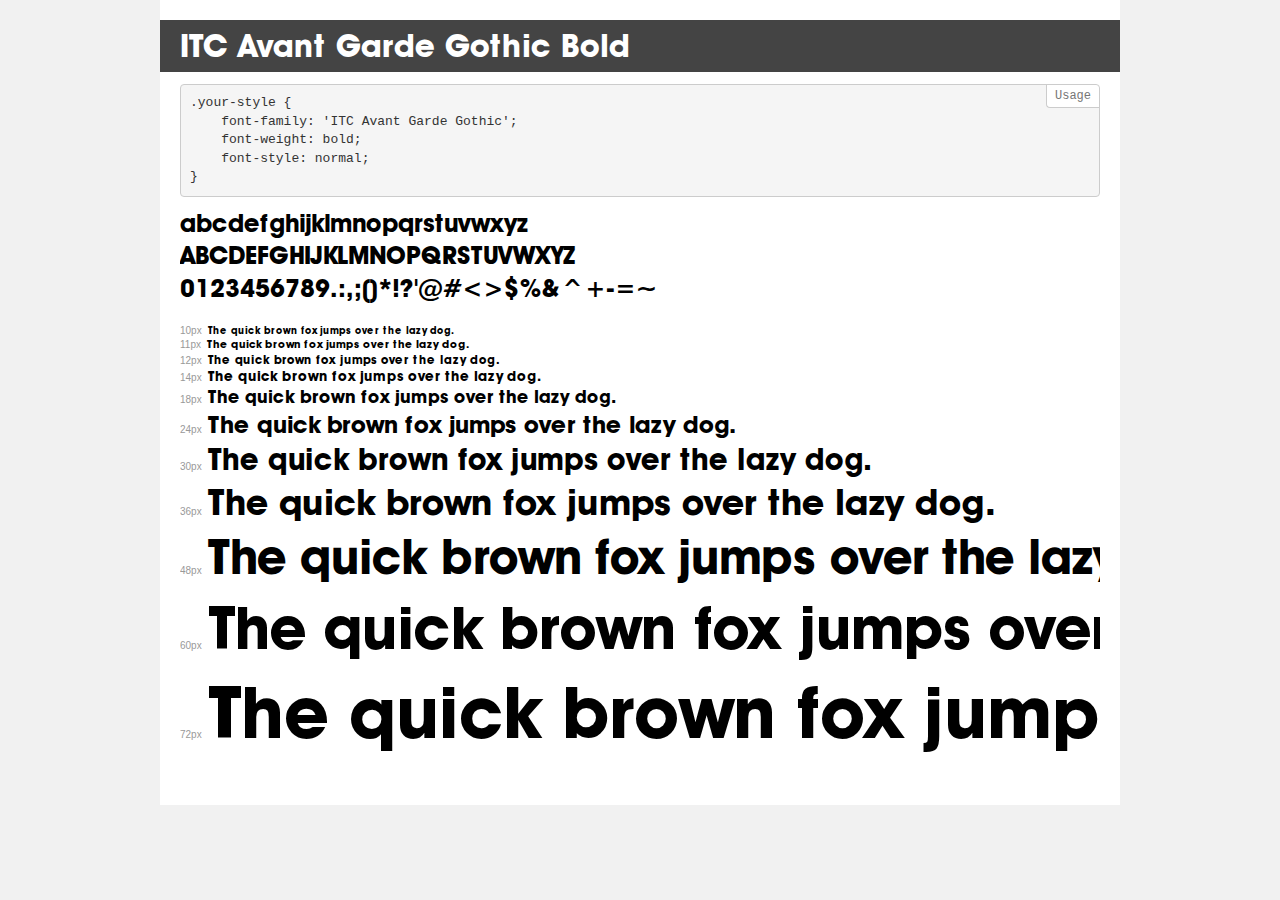
<file: assets/font/bold/demo.html>
<!DOCTYPE html>
<html>
<head>
    <meta charset="utf-8">
    <meta http-equiv="X-UA-Compatible" content="IE=edge">
    <meta name="viewport" content="width=device-width, initial-scale=1">
    <meta name="robots" content="noindex, noarchive">
    <meta name="format-detection" content="telephone=no">
    <title>Transfonter demo</title>
    <link href="stylesheet.css" rel="stylesheet">
    <style>
        /*
        http://meyerweb.com/eric/tools/css/reset/
        v2.0 | 20110126
        License: none (public domain)
        */
        html, body, div, span, applet, object, iframe,
        h1, h2, h3, h4, h5, h6, p, blockquote, pre,
        a, abbr, acronym, address, big, cite, code,
        del, dfn, em, img, ins, kbd, q, s, samp,
        small, strike, strong, sub, sup, tt, var,
        b, u, i, center,
        dl, dt, dd, ol, ul, li,
        fieldset, form, label, legend,
        table, caption, tbody, tfoot, thead, tr, th, td,
        article, aside, canvas, details, embed,
        figure, figcaption, footer, header, hgroup,
        menu, nav, output, ruby, section, summary,
        time, mark, audio, video {
            margin: 0;
            padding: 0;
            border: 0;
            font-size: 100%;
            font: inherit;
            vertical-align: baseline;
        }
        /* HTML5 display-role reset for older browsers */
        article, aside, details, figcaption, figure,
        footer, header, hgroup, menu, nav, section {
            display: block;
        }
        body {
            line-height: 1;
        }
        ol, ul {
            list-style: none;
        }
        blockquote, q {
            quotes: none;
        }
        blockquote:before, blockquote:after,
        q:before, q:after {
            content: '';
            content: none;
        }
        table {
            border-collapse: collapse;
            border-spacing: 0;
        }
        /* common styles */
        body {
            background: #f1f1f1;
            color: #000;
        }
        .page {
            background: #fff;
            width: 920px;
            margin: 0 auto;
            padding: 20px 20px 0 20px;
            overflow: hidden;
        }
        .font-container {
            overflow-x: auto;
            overflow-y: hidden;
            margin-bottom: 40px;
            line-height: 1.3;
            white-space: nowrap;
            padding-bottom: 5px;
        }
        h1 {
            position: relative;
            background: #444;
            font-size: 32px;
            color: #fff;
            padding: 10px 20px;
            margin: 0 -20px 12px -20px;
        }
        .letters {
            font-size: 25px;
            margin-bottom: 20px;
        }
        .s10:before {
            content: '10px';
        }
        .s11:before {
            content: '11px';
        }
        .s12:before {
            content: '12px';
        }
        .s14:before {
            content: '14px';
        }
        .s18:before {
            content: '18px';
        }
        .s24:before {
            content: '24px';
        }
        .s30:before {
            content: '30px';
        }
        .s36:before {
            content: '36px';
        }
        .s48:before {
            content: '48px';
        }
        .s60:before {
            content: '60px';
        }
        .s72:before {
            content: '72px';
        }
        .s10:before, .s11:before, .s12:before, .s14:before,
        .s18:before, .s24:before, .s30:before, .s36:before,
        .s48:before, .s60:before, .s72:before {
            font-family: Arial, sans-serif;
            font-size: 10px;
            font-weight: normal;
            font-style: normal;
            color: #999;
            padding-right: 6px;
        }
        pre {
            display: block;
            position: relative;
            padding: 9px;
            margin: 0 0 10px;
            font-family: Monaco, Menlo, Consolas, "Courier New", monospace !important;
            font-size: 13px;
            line-height: 1.428571429;
            color: #333;
            font-weight: normal !important;
            font-style: normal !important;
            background-color: #f5f5f5;
            border: 1px solid #ccc;
            overflow-x: auto;
            border-radius: 4px;
        }
        pre:after {
            display: block;
            position: absolute;
            right: 0;
            top: 0;
            content: 'Usage';
            line-height: 1;
            padding: 5px 8px;
            font-size: 12px;
            color: #767676;
            background-color: #fff;
            border: 1px solid #ccc;
            border-right: none;
            border-top: none;
            border-radius: 0 4px 0 4px;
            z-index: 10;
        }
        /* responsive */
        @media (max-width: 959px) {
            .page {
                width: auto;
                margin: 0;
            }
        }
    </style>
</head>
<body>
<div class="page">
    <div class="demo" style="font-family: 'ITC Avant Garde Gothic'; font-weight: bold; font-style: normal;">
        <h1>ITC Avant Garde Gothic Bold</h1>
        <pre>.your-style {
    font-family: 'ITC Avant Garde Gothic';
    font-weight: bold;
    font-style: normal;
}</pre>
        <div class="font-container">
            <p class="letters">
                abcdefghijklmnopqrstuvwxyz<br>
ABCDEFGHIJKLMNOPQRSTUVWXYZ<br>
                0123456789.:,;()*!?'@#<>$%&^+-=~
            </p>
            <p class="s10" style="font-size: 10px;">The quick brown fox jumps over the lazy dog.</p>
            <p class="s11" style="font-size: 11px;">The quick brown fox jumps over the lazy dog.</p>
            <p class="s12" style="font-size: 12px;">The quick brown fox jumps over the lazy dog.</p>
            <p class="s14" style="font-size: 14px;">The quick brown fox jumps over the lazy dog.</p>
            <p class="s18" style="font-size: 18px;">The quick brown fox jumps over the lazy dog.</p>
            <p class="s24" style="font-size: 24px;">The quick brown fox jumps over the lazy dog.</p>
            <p class="s30" style="font-size: 30px;">The quick brown fox jumps over the lazy dog.</p>
            <p class="s36" style="font-size: 36px;">The quick brown fox jumps over the lazy dog.</p>
            <p class="s48" style="font-size: 48px;">The quick brown fox jumps over the lazy dog.</p>
            <p class="s60" style="font-size: 60px;">The quick brown fox jumps over the lazy dog.</p>
            <p class="s72" style="font-size: 72px;">The quick brown fox jumps over the lazy dog.</p>
        </div>
    </div>
</div>
</body>
</html>
</file>
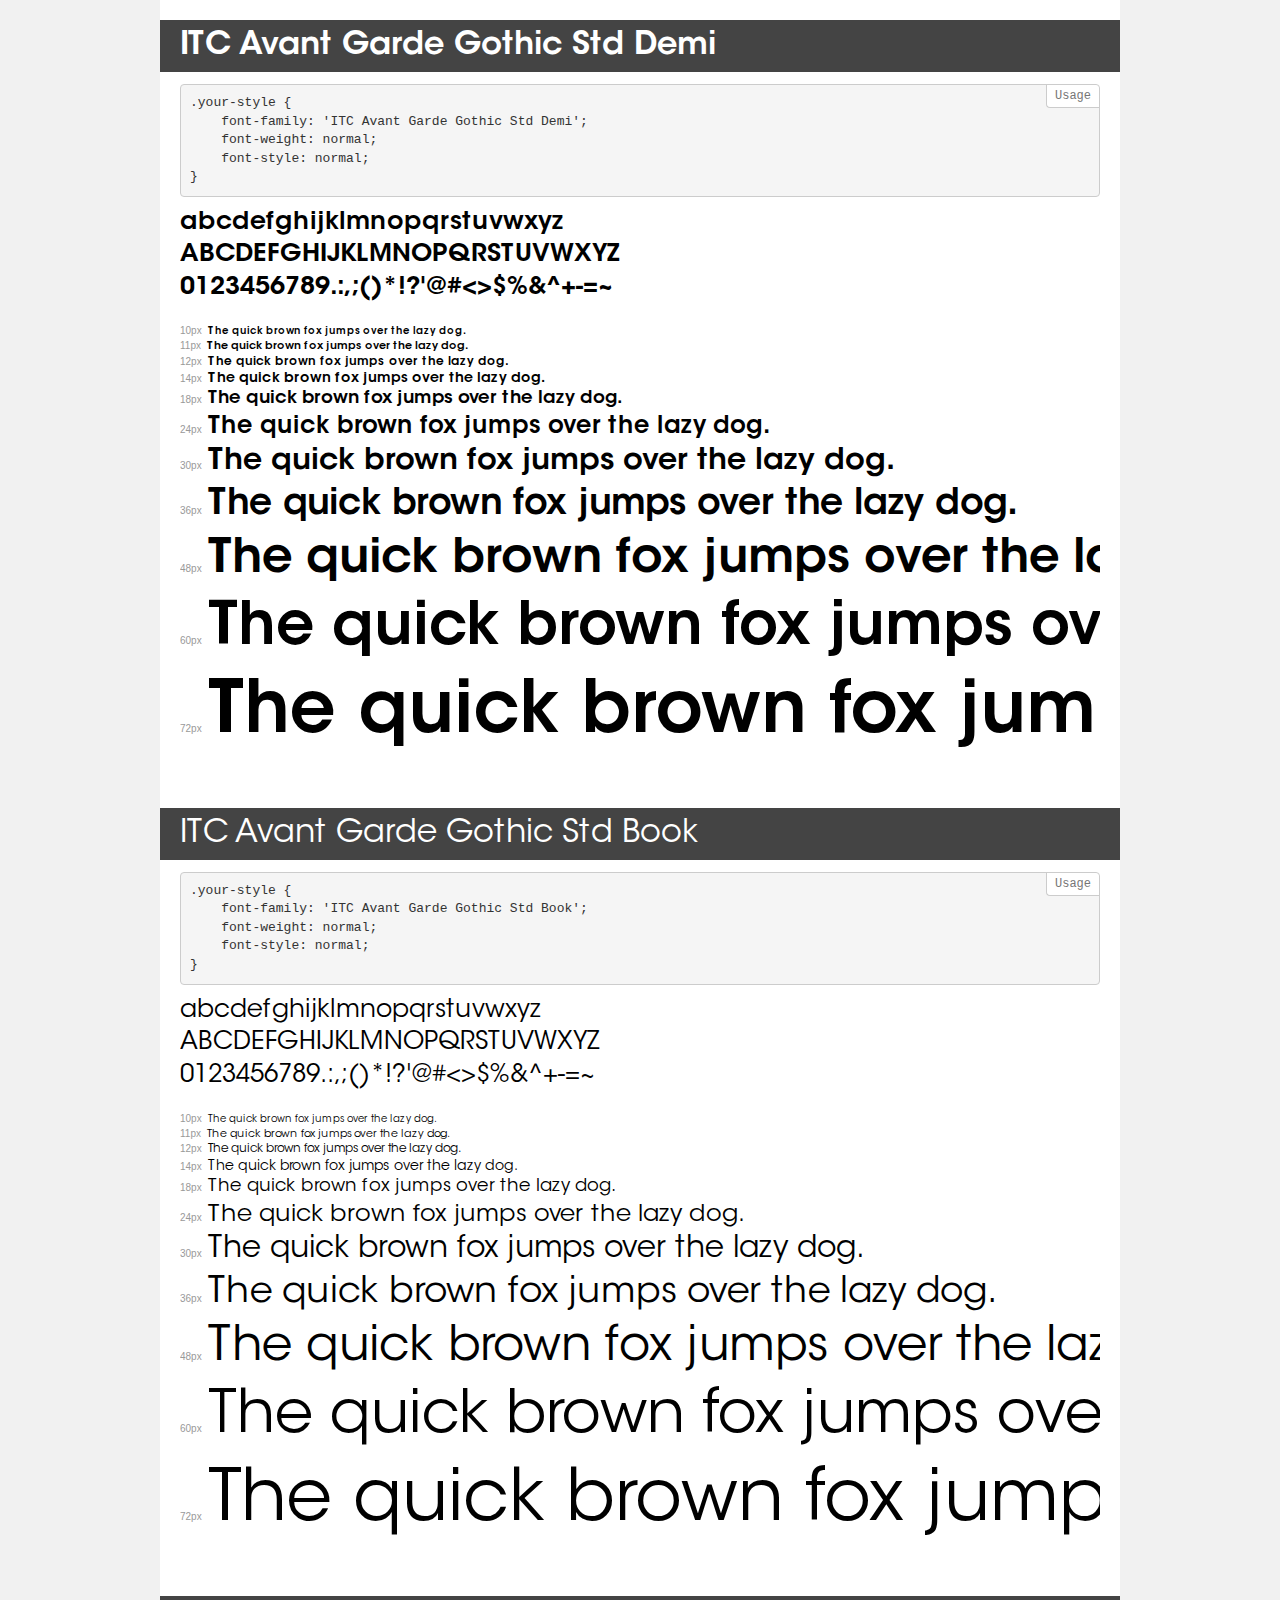
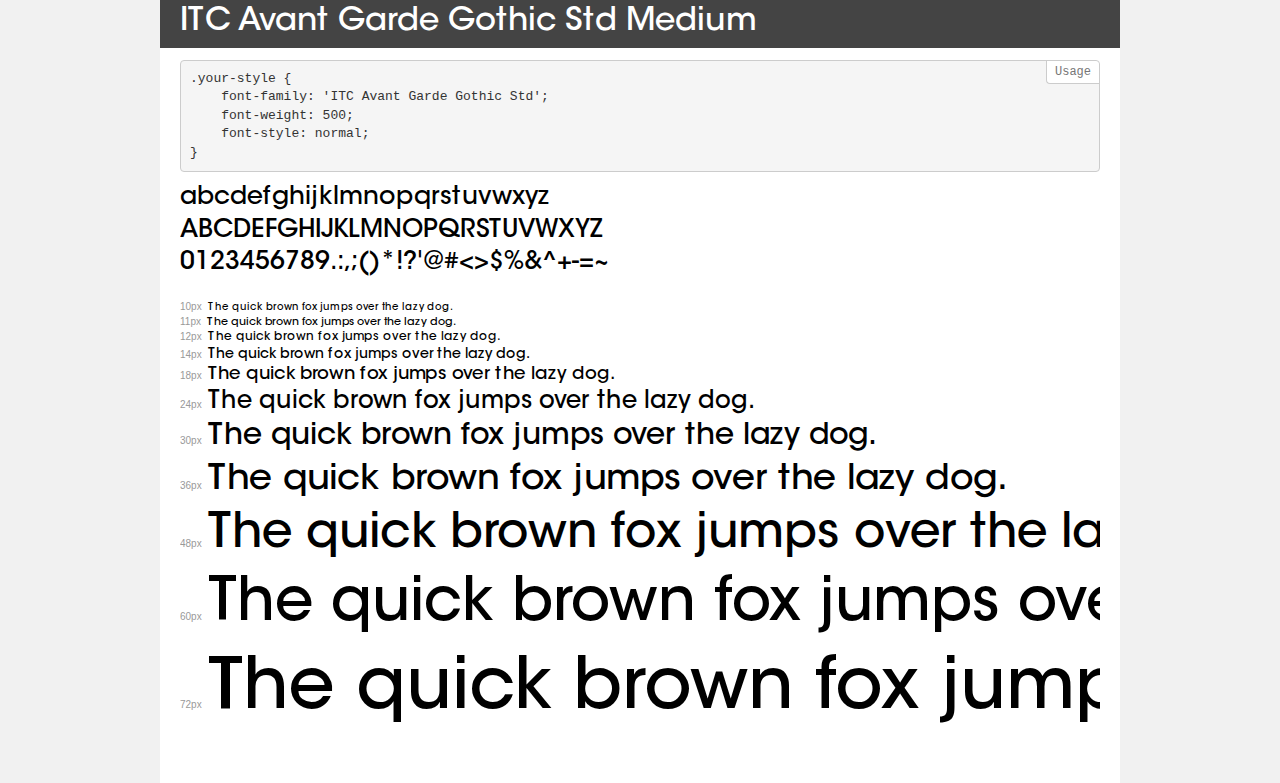
<file: assets/font/normal/demo.html>
<!DOCTYPE html>
<html>
<head>
    <meta charset="utf-8">
    <meta http-equiv="X-UA-Compatible" content="IE=edge">
    <meta name="viewport" content="width=device-width, initial-scale=1">
    <meta name="robots" content="noindex, noarchive">
    <meta name="format-detection" content="telephone=no">
    <title>Transfonter demo</title>
    <link href="stylesheet.css" rel="stylesheet">
    <style>
        /*
        http://meyerweb.com/eric/tools/css/reset/
        v2.0 | 20110126
        License: none (public domain)
        */
        html, body, div, span, applet, object, iframe,
        h1, h2, h3, h4, h5, h6, p, blockquote, pre,
        a, abbr, acronym, address, big, cite, code,
        del, dfn, em, img, ins, kbd, q, s, samp,
        small, strike, strong, sub, sup, tt, var,
        b, u, i, center,
        dl, dt, dd, ol, ul, li,
        fieldset, form, label, legend,
        table, caption, tbody, tfoot, thead, tr, th, td,
        article, aside, canvas, details, embed,
        figure, figcaption, footer, header, hgroup,
        menu, nav, output, ruby, section, summary,
        time, mark, audio, video {
            margin: 0;
            padding: 0;
            border: 0;
            font-size: 100%;
            font: inherit;
            vertical-align: baseline;
        }
        /* HTML5 display-role reset for older browsers */
        article, aside, details, figcaption, figure,
        footer, header, hgroup, menu, nav, section {
            display: block;
        }
        body {
            line-height: 1;
        }
        ol, ul {
            list-style: none;
        }
        blockquote, q {
            quotes: none;
        }
        blockquote:before, blockquote:after,
        q:before, q:after {
            content: '';
            content: none;
        }
        table {
            border-collapse: collapse;
            border-spacing: 0;
        }
        /* common styles */
        body {
            background: #f1f1f1;
            color: #000;
        }
        .page {
            background: #fff;
            width: 920px;
            margin: 0 auto;
            padding: 20px 20px 0 20px;
            overflow: hidden;
        }
        .font-container {
            overflow-x: auto;
            overflow-y: hidden;
            margin-bottom: 40px;
            line-height: 1.3;
            white-space: nowrap;
            padding-bottom: 5px;
        }
        h1 {
            position: relative;
            background: #444;
            font-size: 32px;
            color: #fff;
            padding: 10px 20px;
            margin: 0 -20px 12px -20px;
        }
        .letters {
            font-size: 25px;
            margin-bottom: 20px;
        }
        .s10:before {
            content: '10px';
        }
        .s11:before {
            content: '11px';
        }
        .s12:before {
            content: '12px';
        }
        .s14:before {
            content: '14px';
        }
        .s18:before {
            content: '18px';
        }
        .s24:before {
            content: '24px';
        }
        .s30:before {
            content: '30px';
        }
        .s36:before {
            content: '36px';
        }
        .s48:before {
            content: '48px';
        }
        .s60:before {
            content: '60px';
        }
        .s72:before {
            content: '72px';
        }
        .s10:before, .s11:before, .s12:before, .s14:before,
        .s18:before, .s24:before, .s30:before, .s36:before,
        .s48:before, .s60:before, .s72:before {
            font-family: Arial, sans-serif;
            font-size: 10px;
            font-weight: normal;
            font-style: normal;
            color: #999;
            padding-right: 6px;
        }
        pre {
            display: block;
            position: relative;
            padding: 9px;
            margin: 0 0 10px;
            font-family: Monaco, Menlo, Consolas, "Courier New", monospace !important;
            font-size: 13px;
            line-height: 1.428571429;
            color: #333;
            font-weight: normal !important;
            font-style: normal !important;
            background-color: #f5f5f5;
            border: 1px solid #ccc;
            overflow-x: auto;
            border-radius: 4px;
        }
        pre:after {
            display: block;
            position: absolute;
            right: 0;
            top: 0;
            content: 'Usage';
            line-height: 1;
            padding: 5px 8px;
            font-size: 12px;
            color: #767676;
            background-color: #fff;
            border: 1px solid #ccc;
            border-right: none;
            border-top: none;
            border-radius: 0 4px 0 4px;
            z-index: 10;
        }
        /* responsive */
        @media (max-width: 959px) {
            .page {
                width: auto;
                margin: 0;
            }
        }
    </style>
</head>
<body>
<div class="page">
    <div class="demo" style="font-family: 'ITC Avant Garde Gothic Std Demi'; font-weight: normal; font-style: normal;">
        <h1>ITC Avant Garde Gothic Std Demi</h1>
        <pre>.your-style {
    font-family: 'ITC Avant Garde Gothic Std Demi';
    font-weight: normal;
    font-style: normal;
}</pre>
        <div class="font-container">
            <p class="letters">
                abcdefghijklmnopqrstuvwxyz<br>
ABCDEFGHIJKLMNOPQRSTUVWXYZ<br>
                0123456789.:,;()*!?'@#<>$%&^+-=~
            </p>
            <p class="s10" style="font-size: 10px;">The quick brown fox jumps over the lazy dog.</p>
            <p class="s11" style="font-size: 11px;">The quick brown fox jumps over the lazy dog.</p>
            <p class="s12" style="font-size: 12px;">The quick brown fox jumps over the lazy dog.</p>
            <p class="s14" style="font-size: 14px;">The quick brown fox jumps over the lazy dog.</p>
            <p class="s18" style="font-size: 18px;">The quick brown fox jumps over the lazy dog.</p>
            <p class="s24" style="font-size: 24px;">The quick brown fox jumps over the lazy dog.</p>
            <p class="s30" style="font-size: 30px;">The quick brown fox jumps over the lazy dog.</p>
            <p class="s36" style="font-size: 36px;">The quick brown fox jumps over the lazy dog.</p>
            <p class="s48" style="font-size: 48px;">The quick brown fox jumps over the lazy dog.</p>
            <p class="s60" style="font-size: 60px;">The quick brown fox jumps over the lazy dog.</p>
            <p class="s72" style="font-size: 72px;">The quick brown fox jumps over the lazy dog.</p>
        </div>
    </div>
    <div class="demo" style="font-family: 'ITC Avant Garde Gothic Std Book'; font-weight: normal; font-style: normal;">
        <h1>ITC Avant Garde Gothic Std Book</h1>
        <pre>.your-style {
    font-family: 'ITC Avant Garde Gothic Std Book';
    font-weight: normal;
    font-style: normal;
}</pre>
        <div class="font-container">
            <p class="letters">
                abcdefghijklmnopqrstuvwxyz<br>
ABCDEFGHIJKLMNOPQRSTUVWXYZ<br>
                0123456789.:,;()*!?'@#<>$%&^+-=~
            </p>
            <p class="s10" style="font-size: 10px;">The quick brown fox jumps over the lazy dog.</p>
            <p class="s11" style="font-size: 11px;">The quick brown fox jumps over the lazy dog.</p>
            <p class="s12" style="font-size: 12px;">The quick brown fox jumps over the lazy dog.</p>
            <p class="s14" style="font-size: 14px;">The quick brown fox jumps over the lazy dog.</p>
            <p class="s18" style="font-size: 18px;">The quick brown fox jumps over the lazy dog.</p>
            <p class="s24" style="font-size: 24px;">The quick brown fox jumps over the lazy dog.</p>
            <p class="s30" style="font-size: 30px;">The quick brown fox jumps over the lazy dog.</p>
            <p class="s36" style="font-size: 36px;">The quick brown fox jumps over the lazy dog.</p>
            <p class="s48" style="font-size: 48px;">The quick brown fox jumps over the lazy dog.</p>
            <p class="s60" style="font-size: 60px;">The quick brown fox jumps over the lazy dog.</p>
            <p class="s72" style="font-size: 72px;">The quick brown fox jumps over the lazy dog.</p>
        </div>
    </div>
    <div class="demo" style="font-family: 'ITC Avant Garde Gothic Std'; font-weight: 500; font-style: normal;">
        <h1>ITC Avant Garde Gothic Std Medium</h1>
        <pre>.your-style {
    font-family: 'ITC Avant Garde Gothic Std';
    font-weight: 500;
    font-style: normal;
}</pre>
        <div class="font-container">
            <p class="letters">
                abcdefghijklmnopqrstuvwxyz<br>
ABCDEFGHIJKLMNOPQRSTUVWXYZ<br>
                0123456789.:,;()*!?'@#<>$%&^+-=~
            </p>
            <p class="s10" style="font-size: 10px;">The quick brown fox jumps over the lazy dog.</p>
            <p class="s11" style="font-size: 11px;">The quick brown fox jumps over the lazy dog.</p>
            <p class="s12" style="font-size: 12px;">The quick brown fox jumps over the lazy dog.</p>
            <p class="s14" style="font-size: 14px;">The quick brown fox jumps over the lazy dog.</p>
            <p class="s18" style="font-size: 18px;">The quick brown fox jumps over the lazy dog.</p>
            <p class="s24" style="font-size: 24px;">The quick brown fox jumps over the lazy dog.</p>
            <p class="s30" style="font-size: 30px;">The quick brown fox jumps over the lazy dog.</p>
            <p class="s36" style="font-size: 36px;">The quick brown fox jumps over the lazy dog.</p>
            <p class="s48" style="font-size: 48px;">The quick brown fox jumps over the lazy dog.</p>
            <p class="s60" style="font-size: 60px;">The quick brown fox jumps over the lazy dog.</p>
            <p class="s72" style="font-size: 72px;">The quick brown fox jumps over the lazy dog.</p>
        </div>
    </div>
</div>
</body>
</html>
</file>
<file: assets/css/style.css>
* {
  margin: 0;
  font-family: 'ITC Avant Garde Gothic Std Book';
  font-weight: normal;
  font-style: normal;
  -webkit-box-sizing: border-box;
          box-sizing: border-box;
}

h1 {
  font-size: 60px;
  font-family: 'ITC Avant Garde Gothic Std Demi';
  font-weight: 900;
}

nav {
  display: -webkit-box;
  display: -ms-flexbox;
  display: flex;
  -webkit-box-pack: justify;
      -ms-flex-pack: justify;
          justify-content: space-between;
  position: fixed;
  width: 100%;
  top: 0;
}

nav .brand {
  margin: 30px 30px;
  -webkit-box-align: center;
      -ms-flex-align: center;
          align-items: center;
}

.menu--toggle {
  height: 100%;
  width: 0;
  position: fixed;
  z-index: 3;
  top: 0;
  right: 0;
  background-color: #111;
  overflow-x: hidden;
  -webkit-transition: 0.5s;
  transition: 0.5s;
  padding-top: 60px;
}

.menu--toggle a {
  padding: 8px 8px 8px 32px;
  text-decoration: none;
  font-size: 35px;
  font-weight: bold;
  color: #818181;
  display: block;
  -webkit-transition: 0.3s;
  transition: 0.3s;
}

.menu--toggle a:hover {
  color: #f1f1f1;
}

.menu--toggle .closebtn {
  position: absolute;
  top: 0;
  right: 25px;
  font-size: 36px;
  margin-left: 50px;
}

header {
  background: url(../img/bgheader.jpg);
  background-size: cover;
  min-height: 50rem;
  background-repeat: no-repeat;
  background-position: 45%;
}

@media screen and (min-width: 1800px) {
  header {
    min-height: 80rem;
  }
}

@media screen and (max-width: 920px) {
  header {
    min-height: 35rem;
  }
}

header P {
  width: 552px;
  font-size: 25px;
  color: #16a2c5;
  padding: 300px 0px 10px 85px;
  text-transform: uppercase;
  line-height: 1.6;
  letter-spacing: 1px;
}

header h1 {
  font-size: 78px;
  padding: 0px 85px;
  color: #ffffff;
}

.wedeliver {
  background-color: #1db2d7;
  min-height: 950px;
  z-index: -1;
  position: relative;
  padding-bottom: 185px;
}

@media screen and (max-width: 1224px) {
  .wedeliver {
    min-height: 790px;
    padding-bottom: 0px;
  }
}

.wedeliver .bar--wedeliver {
  padding: 155px 0px 0px 85px;
}

.wedeliver h1 {
  padding: 5px 0px 130px 85px;
  color: #ffffff;
}

.wedeliver .wedeliver--products {
  display: -webkit-box;
  display: -ms-flexbox;
  display: flex;
  -webkit-box-align: center;
      -ms-flex-align: center;
          align-items: center;
  -webkit-box-pack: justify;
      -ms-flex-pack: justify;
          justify-content: space-between;
  max-width: 1320px;
  padding-left: 85px;
}

@media screen and (min-width: 1224px) and (min-width: 1800px) {
  .wedeliver .wedeliver--products img {
    padding-left: 55%;
  }
}

@media screen and (min-width: 20px) and (max-width: 1223px) {
  .wedeliver .wedeliver--products img {
    width: 80%;
  }
}

.jobs {
  background-size: cover;
  background-color: #7b7b7b;
  background-image: url(../img/jobs_bg.png);
  background-repeat: no no-repeat;
  max-height: 521px;
  z-index: -1;
  position: relative;
}

@media screen and (max-width: 1224px) {
  .jobs {
    max-height: 421px;
  }
}

@media screen and (max-width: 920px) {
  .jobs {
    max-height: 400px;
  }
}

.jobs .bar--job {
  padding: 170px 0px 0px 80px;
}

@media screen and (max-width: 1224px) {
  .jobs .bar--job {
    padding: 90px 0px 0px 80px;
  }
}

.jobs h1 {
  margin-bottom: 120px;
  padding: 5px 80px 0px 85px;
  color: #ffffff;
}

.jobs .jobs--bullets {
  display: -webkit-box;
  display: -ms-flexbox;
  display: flex;
  -webkit-box-align: center;
      -ms-flex-align: center;
          align-items: center;
  margin-left: 252px;
  margin-top: 10px;
  z-index: 1;
  position: absolute;
}

@media screen and (max-width: 1224px) {
  .jobs .jobs--bullets {
    margin-left: 190px;
    margin-top: -30px;
  }
}

.jobs .jobs--bullets a {
  padding: 0px 15px;
}

@media screen and (max-width: 1224px) {
  .jobs .jobs--bullets a {
    padding: 0px 7px;
  }
}

.jobs--p {
  color: #ffffff;
}

@media screen and (max-width: 1224px) {
  .jobs--p {
    margin: 50px 0px;
  }
}

@media screen and (max-width: 920px) {
  .jobs--p {
    margin: 0px 0px;
  }
}

.jobs--p p {
  padding: 5px 80px;
  font-size: 14px;
}

.jobs--p .jobs--p-adjust {
  color: #131313;
  font-size: 11px;
}

.jobs--celprlx img {
  margin-left: 107px;
}

@media screen and (max-width: 1224px) {
  .jobs--celprlx img {
    max-height: 500px;
    margin-top: -490px;
    margin-left: 13px;
  }
}

@media screen and (max-width: 920px) {
  .jobs--celprlx img {
    max-height: 450px;
  }
}

.jobs--celprlx .cel--base {
  position: absolute;
  z-index: 1;
  margin-left: 107px;
}

.jobs--celprlx .cel--conteudo {
  position: absolute;
  z-index: 1;
  max-height: 630px;
}

@media screen and (max-width: 1224px) {
  .jobs--celprlx .cel--conteudo {
    max-height: 500px;
    margin-top: -490px;
    margin-left: 13px;
  }
}

@media screen and (max-width: 920px) {
  .jobs--celprlx .cel--conteudo {
    max-height: 450px;
    margin-top: -440px;
    margin-left: 13px;
  }
}

.thumbs {
  padding: 0;
  -ms-box-orient: horizontal;
  display: -webkit-box;
  display: -ms-flexbox;
  display: flex;
  -ms-flex-wrap: wrap;
      flex-wrap: wrap;
  -ms-flex-pack: distribute;
      justify-content: space-around;
  background-color: #d8e3e9;
}

.thumbs img {
  width: 240px;
}

@media screen and (max-width: 1224px) {
  .thumbs img {
    width: 180px;
  }
}

.clients {
  min-height: 45rem;
  background-color: #ffffff;
}

.clients .bar--client {
  padding: 140px 0px 0px 80px;
}

.clients h1 {
  padding: 0px 80px 100px 80px;
}

.clients .clients--col {
  display: -webkit-box;
  display: -ms-flexbox;
  display: flex;
  -webkit-box-align: center;
      -ms-flex-align: center;
          align-items: center;
  -webkit-box-pack: center;
      -ms-flex-pack: center;
          justify-content: center;
  padding: 10px 80px;
  margin-bottom: 174px;
}

.clients .clients--brand img {
  width: 100%;
  padding: 20px 30px;
}

@media screen and (min-width: 1800px) {
  .clients .clients--brand img {
    padding: 20px 100px;
  }
}

footer {
  background-color: #131313;
  background: url(../img/footer/footerbg.jpg);
  background-size: cover;
  background-repeat: no-repeat;
  min-height: 50rem;
  display: -webkit-box;
  display: -ms-flexbox;
  display: flex;
  -webkit-box-align: center;
      -ms-flex-align: center;
          align-items: center;
}

footer .bar--footer {
  padding: 145px 0px 0px 80px;
}

@media screen and (max-width: 1224px) {
  footer .bar--footer {
    padding: 0px 0px 0px 80px;
  }
}

footer h1 {
  padding: 0px 80px 220px 80px;
  color: #ffffff;
}

@media screen and (max-width: 1224px) {
  footer h1 {
    padding-bottom: 170px;
  }
}

footer .footer--contact {
  width: 575px;
}

footer .footer--data {
  padding: 60px 80px;
  display: -webkit-box;
  display: -ms-flexbox;
  display: flex;
  -webkit-box-align: end;
      -ms-flex-align: end;
          align-items: flex-end;
  width: 575px;
  margin: 0px 10px;
}

@media screen and (max-width: 1224px) {
  footer .footer--data {
    padding: 70px 80px;
  }
}

footer .footer--data a {
  margin-right: 2rem;
}

footer .footer--data P {
  color: #ffffff;
  font-size: 11px;
}

footer .footer--data .footer--p {
  color: #25fcff;
}

footer .footer--gallery {
  padding: 81px 50px 0px 250px;
}

@media screen and (max-width: 1224px) {
  footer .footer--gallery {
    padding: 0px 50px 0px 0px;
  }
}

@media screen and (min-width: 1800px) {
  footer .footer--gallery {
    padding-left: 50%;
  }
}

footer .footer--gallery--01, footer .footer--gallery-right, footer .footer--gallery-base--r1, footer .footer--gallery-base--r2 {
  display: -webkit-box;
  display: -ms-flexbox;
  display: flex;
  -webkit-box-align: center;
      -ms-flex-align: center;
          align-items: center;
}

footer .footer--gallery--01 img, footer .footer--gallery-right img, footer .footer--gallery-base--r1 img, footer .footer--gallery-base--r2 img {
  margin: 3px 3px;
}

@media screen and (max-width: 1224px) {
  footer .footer--gallery--01 img, footer .footer--gallery-right img, footer .footer--gallery-base--r1 img, footer .footer--gallery-base--r2 img {
    margin: 2px 2px;
  }
}

@media screen and (max-width: 1224px) and (min-width: 1080px) {
  footer .footer--gallery--01 img, footer .footer--gallery-right img, footer .footer--gallery-base--r1 img, footer .footer--gallery-base--r2 img {
    width: 95%;
    margin: 0 auto;
  }
}
/*# sourceMappingURL=style.css.map */
</file>
<file: assets/font/normal/stylesheet.css>
@font-face {
    font-family: 'ITC Avant Garde Gothic Std Demi';
    src: url('ITCAvantGardeStd-Demi.eot');
    src: url('ITCAvantGardeStd-Demi.eot?#iefix') format('embedded-opentype'),
        url('ITCAvantGardeStd-Demi.woff2') format('woff2'),
        url('ITCAvantGardeStd-Demi.woff') format('woff'),
        url('ITCAvantGardeStd-Demi.ttf') format('truetype'),
        url('ITCAvantGardeStd-Demi.svg#ITCAvantGardeStd-Demi') format('svg');
    font-weight: normal;
    font-style: normal;
}

@font-face {
    font-family: 'ITC Avant Garde Gothic Std Book';
    src: url('ITCAvantGardeStd-Bk.eot');
    src: url('ITCAvantGardeStd-Bk.eot?#iefix') format('embedded-opentype'),
        url('ITCAvantGardeStd-Bk.woff2') format('woff2'),
        url('ITCAvantGardeStd-Bk.woff') format('woff'),
        url('ITCAvantGardeStd-Bk.ttf') format('truetype'),
        url('ITCAvantGardeStd-Bk.svg#ITCAvantGardeStd-Bk') format('svg');
    font-weight: normal;
    font-style: normal;
}

@font-face {
    font-family: 'ITC Avant Garde Gothic Std';
    src: url('ITCAvantGardeStd-Md.eot');
    src: url('ITCAvantGardeStd-Md.eot?#iefix') format('embedded-opentype'),
        url('ITCAvantGardeStd-Md.woff2') format('woff2'),
        url('ITCAvantGardeStd-Md.woff') format('woff'),
        url('ITCAvantGardeStd-Md.ttf') format('truetype'),
        url('ITCAvantGardeStd-Md.svg#ITCAvantGardeStd-Md') format('svg');
    font-weight: 500;
    font-style: normal;
}
</file>
<file: assets/font/bkp/stylesheet.css>
/*! Generated by Font Squirrel (https://www.fontsquirrel.com) on August 31, 2018 */



@font-face {
    font-family: 'itc_avant_garde_gothicbold';
    src: url('avantgardeitcbybt-bold-webfont.woff2') format('woff2'),
         url('avantgardeitcbybt-bold-webfont.woff') format('woff');
    font-weight: normal;
    font-style: normal;

}
</file>
<file: assets/font/bold/stylesheet.css>
@font-face {
    font-family: 'ITC Avant Garde Gothic';
    src: url('AvantGardeITCbyBT-Bold.eot');
    src: url('AvantGardeITCbyBT-Bold.eot?#iefix') format('embedded-opentype'),
        url('AvantGardeITCbyBT-Bold.woff2') format('woff2'),
        url('AvantGardeITCbyBT-Bold.woff') format('woff'),
        url('AvantGardeITCbyBT-Bold.ttf') format('truetype');
    font-weight: bold;
    font-style: normal;
}
</file>
<file: assets/font/bkp/specimen_files/specimen_stylesheet.css>
@import url('grid_12-825-55-15.css');

/*  
	CSS Reset by Eric Meyer - Released under Public Domain
    http://meyerweb.com/eric/tools/css/reset/
*/
html, body, div, span, applet, object, iframe,
h1, h2, h3, h4, h5, h6, p, blockquote, pre,
a, abbr, acronym, address, big, cite, code,
del, dfn, em, font, img, ins, kbd, q, s, samp,
small, strike, strong, sub, sup, tt, var,
b, u, i, center, dl, dt, dd, ol, ul, li,
fieldset, form, label, legend, table, 
caption, tbody, tfoot, thead, tr, th, td 
                  {margin: 0;padding: 0;border: 0;outline: 0;
                  font-size: 100%;vertical-align: baseline;
                  background: transparent;}
body              {line-height: 1;}
ol, ul            {list-style: none;}
blockquote, q     {quotes: none;}
blockquote:before, blockquote:after,
q:before, q:after {content: '';	content: none;}
:focus            {outline: 0;}
ins               {text-decoration: none;}
del               {text-decoration: line-through;}
table             {border-collapse: collapse;border-spacing: 0;}




body {
	color: #000;
	background-color: #dcdcdc;
}

a {
	text-decoration: none;
	color: #1883ba;
}

h1{
	font-size: 32px;
	font-weight: normal;
	font-style: normal;
	margin-bottom: 18px;
}

h2{
	font-size: 18px;
}

#container {
	width: 865px;
	margin: 0px auto;
}


#header {
	padding: 20px;
	font-size: 36px;
	background-color: #000;
	color: #fff;
}

#header span {
	color: #666;
}
#main_content {
	background-color: #fff;
	padding: 60px 20px 20px;
}


#footer p {
	margin: 0;
	padding-top: 10px;
	padding-bottom: 50px;
	color: #333;
	font: 10px Arial, sans-serif;
}

.tabs {
	width: 100%;
	height: 31px;
	background-color: #444;
}
.tabs li {
	float:  left;
	margin: 0;
	overflow: hidden;
	background-color: #444;
}
.tabs li a {
	display: block;
	color: #fff;
	text-decoration: none;
	font: bold 11px/11px 'Arial';
	text-transform: uppercase;
	padding: 10px 15px;
	border-right: 1px solid #fff;
}

.tabs li a:hover {
		background-color: #00b3ff;

}

.tabs li.active a {
	color:  #000;
	background-color: #fff;
}



div.huge {
	
	font-size: 300px;
	line-height: 1em;
	padding: 0;
	letter-spacing: -.02em;
	overflow: hidden;
}
div.glyph_range {
	font-size: 72px;
	line-height: 1.1em;
}

.size10{ font-size: 10px; }
.size11{ font-size: 11px; }
.size12{ font-size: 12px; }
.size13{ font-size: 13px; }
.size14{ font-size: 14px; }
.size16{ font-size: 16px; }
.size18{ font-size: 18px; }
.size20{ font-size: 20px; }
.size24{ font-size: 24px; }
.size30{ font-size: 30px; }
.size36{ font-size: 36px; }
.size48{ font-size: 48px; }
.size60{ font-size: 60px; }
.size72{ font-size: 72px; }
.size90{ font-size: 90px; }


.psample_row1 {	height: 120px;}
.psample_row1 {	height: 120px;}
.psample_row2 {	height: 160px;}
.psample_row3 {	height: 160px;}
.psample_row4 {	height: 160px;}

.psample {
	overflow: hidden;
	position: relative;
}
.psample p {
	line-height: 1.3em;
	display: block;
	overflow: hidden;
	margin: 0;
}

.psample span {
	margin-right: .5em;
}

.white_blend {
	width: 100%;
	height: 61px;
	background-image: url([data-uri]);
	position: absolute;
	bottom: 0;
}
.black_blend {
	width: 100%;
	height: 61px;
	background-image: url([data-uri]);
	position: absolute;
	bottom: 0;
}
.fullreverse {
	background:  #000 !important;
	color:  #fff !important;
	margin-left: -20px;
	padding-left: 20px;
	margin-right: -20px;
	padding-right: 20px;
	padding: 20px;
	margin-bottom:0;
}


.sample_table td {
	padding-top: 3px;
	padding-bottom:5px;
	padding-left: 5px;
	vertical-align: middle;
	line-height: 1.2em;
}

.sample_table td:first-child {
	background-color: #eee;
	text-align: right;
	padding-right: 5px;
	padding-left: 0;
	padding: 5px;
	font: 11px/12px "Courier New", Courier, mono;
}

code {
	white-space: pre;
	background-color: #eee;
	display: block;
	padding: 10px;
	margin-bottom: 18px;
	overflow: auto;
}


.bottom,.last 	{margin-bottom:0 !important; padding-bottom:0 !important;}

.box  { 
  padding: 18px; 
  margin-bottom: 18px; 
  background: #eee; 
}

.reverse,.reversed { background:  #000 !important;color:  #fff !important; border: none !important;}

#bodycomparison {
	position: relative;
	overflow: hidden;
	font-size: 72px;
	height: 90px;
	white-space: nowrap;
}

#bodycomparison div{
	font-size: 72px;
	line-height: 90px;
	display: inline;
	margin: 0 15px 0 0;
	padding: 0;
}

#bodycomparison div span{
	font: 10px Arial;
	position: absolute;
	left: 0;
}
#xheight {
	float: none;
	position: absolute;
	color: #d9f3ff;
	font-size: 72px;
	line-height: 90px;
}

.fontbody {
 position: relative;
}
.arialbody{
	font-family: Arial;
	position: relative;
}
.verdanabody{
	font-family: Verdana;
	position: relative;
}
.georgiabody{
	font-family: Georgia;
	position: relative;
}

/* @group Layout page
 */

#layout h1 {
	font-size: 36px;
	line-height: 42px;
	font-weight: normal;
	font-style: normal;
}

#layout h2 {
	font-size: 24px;
	line-height: 23px;
	font-weight: normal;
	font-style: normal;
}

#layout h3 {
	font-size: 22px;
	line-height: 1.4em;
	margin-top: 1em;
	font-weight: normal;
	font-style: normal;
}


#layout p.byline {
	font-size: 12px;
	margin-top: 18px;
	line-height: 12px;
	margin-bottom: 0;
}
#layout p {
	font-size: 14px;
	line-height: 21px;
	margin-bottom: .5em;
}

#layout p.large{
	font-size: 18px;
	line-height: 26px;
}

#layout .sidebar p{
	font-size: 12px;
	line-height: 1.4em;
}

#layout p.caption {
	font-size: 10px;
	margin-top: -16px;
	margin-bottom: 18px;
}

/* @end */

/* @group Glyphs */

#glyph_chart div{
	background-color: #d9f3ff;
	color: black;
	float: left;
	font-size: 36px;
	height: 1.2em;
	line-height: 1.2em;
	margin-bottom: 1px;
	margin-right: 1px;
	text-align: center;
	width: 1.2em;
	position: relative;
	padding: .6em .2em .2em;
}

#glyph_chart div p {
	position: absolute;
	left: 0;
	top: 0;
	display: block;
	text-align: center;
	font: bold 9px Arial, sans-serif;
	background-color: #3a768f;
	width: 100%;
	color: #fff;
	padding: 2px 0;
}


#glyphs h1 {
	font-family: Arial, sans-serif;
}
/* @end */

/* @group Installing */

#installing {
	font: 13px Arial, sans-serif;
}

#installing p,
#glyphs p{
	line-height: 1.2em;
	margin-bottom: 18px;
	font: 13px Arial, sans-serif;
}



#installing h3{
	font-size: 15px;
	margin-top: 18px;
}

/* @end */

#rendering h1 {
	font-family: Arial, sans-serif;
}
.render_table td {
	font: 11px "Courier New", Courier, mono;
	vertical-align: middle;
}
</file>
